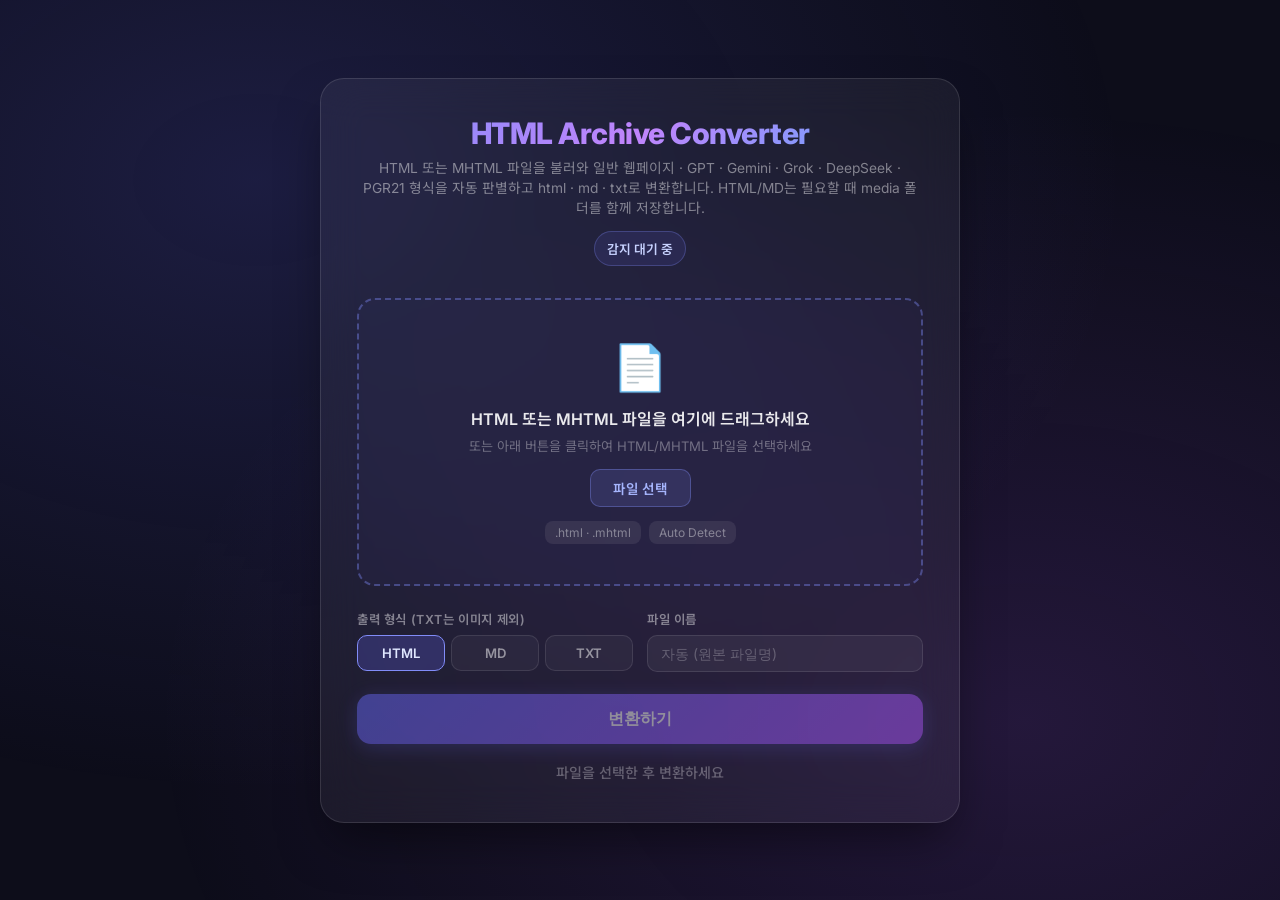
<file: index.html>
<!DOCTYPE html>
<html lang="ko">
<head>
<meta charset="UTF-8">
<meta name="viewport" content="width=device-width, initial-scale=1.0">
<title>HTML Archive Converter</title>
<link href="https://fonts.googleapis.com/css2?family=Inter:wght@400;500;600;700;800&family=Noto+Sans+KR:wght@400;700&display=swap" rel="stylesheet">
<link rel="stylesheet" href="./mhtml-converter.css">
</head>
<body>

<div class="card">
  <div class="logo">
    <h1>HTML Archive Converter</h1>
    <p>HTML 또는 MHTML 파일을 불러와 일반 웹페이지 · GPT · Gemini · Grok · DeepSeek · PGR21 형식을 자동 판별하고 html · md · txt로 변환합니다. HTML/MD는 필요할 때 media 폴더를 함께 저장합니다.</p>
    <div class="platform-pill" id="platform-pill">감지 대기 중</div>
  </div>

  <div class="dropzone" id="dropzone">
    <span class="dropzone-icon">📄</span>
    <h3 id="drop-title">HTML 또는 MHTML 파일을 여기에 드래그하세요</h3>
    <p id="drop-sub">또는 아래 버튼을 클릭하여 HTML/MHTML 파일을 선택하세요</p>
    <div class="choose-btn" id="choose-btn">파일 선택</div>
    <div class="file-chips">
      <span class="chip">.html · .mhtml</span>
      <span class="chip">Auto Detect</span>
    </div>
  </div>
  <input type="file" id="fileInput" accept=".html,.htm,.mhtml,.mht,text/html,message/rfc822,multipart/related">

  <div class="options">
    <div>
      <div class="option-label">출력 형식 (TXT는 이미지 제외)</div>
      <div class="format-group">
        <div class="fmt-btn active" data-fmt="html">HTML</div>
        <div class="fmt-btn" data-fmt="md">MD</div>
        <div class="fmt-btn" data-fmt="txt">TXT</div>
      </div>
    </div>
    <div>
      <div class="option-label">파일 이름</div>
      <input type="text" id="filename-input" class="filename-input" placeholder="자동 (원본 파일명)">
    </div>
  </div>

  <button class="convert-btn" id="convert-btn" disabled>변환하기</button>
  <div class="status idle" id="status">파일을 선택한 후 변환하세요</div>
  <a class="download-btn" id="download-btn">⬇ 파일 다운로드</a>
</div>

<script src="./mhtml-converter.js"></script>
</body>
</html>
</file>
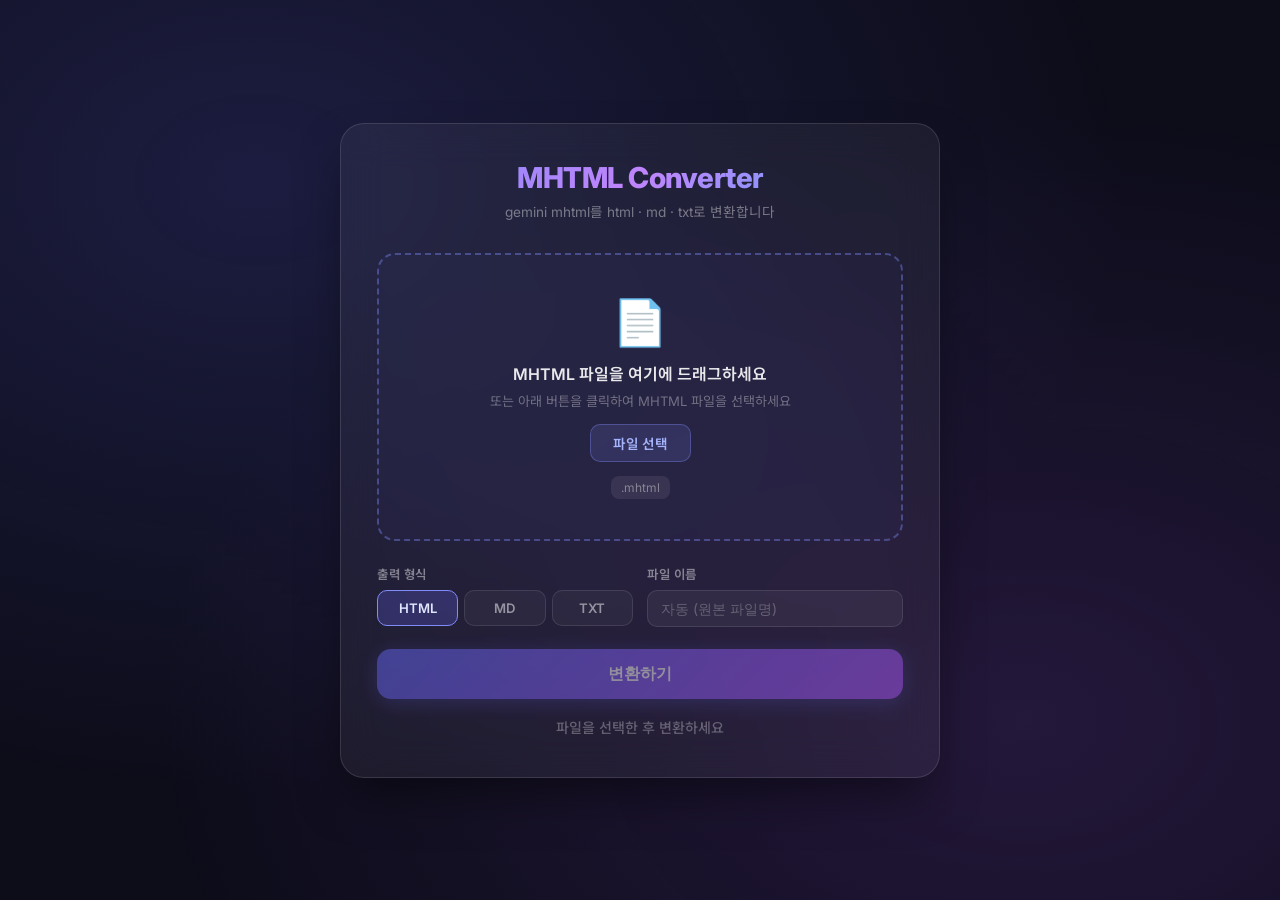
<file: gemini-converter.html>
<!DOCTYPE html>
<html lang="ko">
<head>
<meta charset="UTF-8">
<meta name="viewport" content="width=device-width, initial-scale=1.0">
<title>Gemini MHTML Converter</title>
<link href="https://fonts.googleapis.com/css2?family=Inter:wght@400;500;600;700;800&family=Noto+Sans+KR:wght@400;700&display=swap" rel="stylesheet">
<style>
* { box-sizing: border-box; margin: 0; padding: 0; }

body {
  font-family: 'Inter', 'Noto Sans KR', sans-serif;
  background: #0d0d1a;
  min-height: 100vh;
  display: flex;
  flex-direction: column;
  align-items: center;
  justify-content: center;
  padding: 30px 20px;
  overflow-x: hidden;
}

/* Animated background */
body::before {
  content: '';
  position: fixed; inset: 0;
  background: radial-gradient(ellipse at 20% 20%, rgba(99,102,241,0.18) 0%, transparent 60%),
              radial-gradient(ellipse at 80% 80%, rgba(168,85,247,0.15) 0%, transparent 60%);
  pointer-events: none;
}

.card {
  width: 100%;
  max-width: 600px;
  background: rgba(255,255,255,0.05);
  border: 1px solid rgba(255,255,255,0.12);
  border-radius: 24px;
  padding: 36px;
  backdrop-filter: blur(20px);
  box-shadow: 0 25px 50px -12px rgba(0,0,0,0.5);
}

.logo {
  text-align: center;
  margin-bottom: 32px;
}
.logo h1 {
  font-size: 1.8rem;
  font-weight: 800;
  background: linear-gradient(135deg, #818cf8, #c084fc 50%, #60a5fa);
  -webkit-background-clip: text;
  background-clip: text;
  -webkit-text-fill-color: transparent;
  letter-spacing: -0.5px;
}
.logo p {
  margin-top: 6px;
  color: rgba(255,255,255,0.4);
  font-size: 0.85rem;
}

/* Drop zone */
.dropzone {
  border: 2px dashed rgba(129,140,248,0.4);
  border-radius: 18px;
  padding: 40px 20px;
  text-align: center;
  cursor: pointer;
  transition: all 0.25s ease;
  background: rgba(99,102,241,0.03);
  position: relative;
}
.dropzone:hover, .dropzone.hovering {
  border-color: #818cf8;
  background: rgba(99,102,241,0.08);
}
.dropzone-icon {
  font-size: 2.8rem;
  margin-bottom: 12px;
  display: block;
}
.dropzone h3 { color: rgba(255,255,255,0.9); font-size: 1rem; font-weight: 600; }
.dropzone p { color: rgba(255,255,255,0.35); font-size: 0.82rem; margin-top: 6px; }
.dropzone .choose-btn {
  margin-top: 14px;
  display: inline-block;
  padding: 8px 22px;
  background: rgba(129,140,248,0.15);
  border: 1px solid rgba(129,140,248,0.35);
  border-radius: 10px;
  color: #a5b4fc;
  font-size: 0.85rem;
  font-weight: 600;
  cursor: pointer;
  transition: all 0.2s;
}
.dropzone .choose-btn:hover { background: rgba(129,140,248,0.28); }
.file-chips {
  display: flex; gap: 8px; flex-wrap: wrap; justify-content: center; margin-top: 14px;
}
.chip {
  background: rgba(255,255,255,0.08);
  border-radius: 8px;
  padding: 4px 10px;
  font-size: 0.75rem;
  color: rgba(255,255,255,0.4);
}

/* Options grid */
.options {
  margin-top: 24px;
  display: grid;
  grid-template-columns: 1fr 1fr;
  gap: 14px;
}

.option-label {
  font-size: 0.78rem;
  font-weight: 600;
  color: rgba(255,255,255,0.45);
  text-transform: uppercase;
  letter-spacing: 0.6px;
  margin-bottom: 7px;
}

.format-group {
  display: flex;
  gap: 6px;
}
.fmt-btn {
  flex: 1;
  padding: 9px 6px;
  border-radius: 10px;
  border: 1px solid rgba(255,255,255,0.1);
  background: rgba(255,255,255,0.04);
  color: rgba(255,255,255,0.5);
  font-family: 'Inter', monospace;
  font-size: 0.82rem;
  font-weight: 600;
  cursor: pointer;
  transition: all 0.18s;
  text-align: center;
}
.fmt-btn:hover { border-color: rgba(129,140,248,0.5); color: #a5b4fc; }
.fmt-btn.active {
  background: rgba(99,102,241,0.25);
  border-color: #818cf8;
  color: #e0e7ff;
}

.filename-input {
  width: 100%;
  padding: 9px 13px;
  border-radius: 10px;
  border: 1px solid rgba(255,255,255,0.1);
  background: rgba(255,255,255,0.05);
  color: #e0e7ff;
  font-size: 0.88rem;
  font-family: 'Inter', sans-serif;
  transition: border-color 0.2s;
  outline: none;
}
.filename-input:focus { border-color: rgba(129,140,248,0.6); }
.filename-input::placeholder { color: rgba(255,255,255,0.25); }

/* Convert button */
.convert-btn {
  margin-top: 22px;
  width: 100%;
  padding: 14px;
  border-radius: 14px;
  border: none;
  background: linear-gradient(135deg, #6366f1, #a855f7);
  color: white;
  font-size: 1rem;
  font-weight: 700;
  font-family: 'Inter', sans-serif;
  cursor: pointer;
  transition: all 0.22s;
  box-shadow: 0 4px 20px rgba(99,102,241,0.4);
  letter-spacing: 0.2px;
}
.convert-btn:hover { transform: translateY(-1px); box-shadow: 0 8px 30px rgba(99,102,241,0.5); }
.convert-btn:active { transform: translateY(0); }
.convert-btn:disabled { opacity: 0.5; cursor: not-allowed; transform: none; }

/* Status */
.status {
  margin-top: 18px;
  min-height: 24px;
  text-align: center;
  font-size: 0.88rem;
  font-weight: 500;
}
.status.idle { color: rgba(255,255,255,0.3); }
.status.working { color: #a5b4fc; }
.status.done { color: #86efac; }
.status.error { color: #fca5a5; }

/* Download btn */
.download-btn {
  margin-top: 14px;
  width: 100%;
  padding: 12px;
  border-radius: 12px;
  border: 1px solid rgba(134,239,172,0.35);
  background: rgba(134,239,172,0.08);
  color: #86efac;
  font-size: 0.92rem;
  font-weight: 700;
  cursor: pointer;
  text-decoration: none;
  display: none;
  text-align: center;
  transition: all 0.2s;
  font-family: 'Inter', sans-serif;
}
.download-btn:hover { background: rgba(134,239,172,0.15); transform: translateY(-1px); }

input[type=file] { display: none; }
</style>
</head>
<body>

<div class="card">
  <div class="logo">
    <h1>MHTML Converter</h1>
    <p>gemini mhtml를 html · md · txt로 변환합니다</p>
  </div>

  <div class="dropzone" id="dropzone">
    <span class="dropzone-icon">📄</span>
    <h3 id="drop-title">MHTML 파일을 여기에 드래그하세요</h3>
    <p id="drop-sub">또는 아래 버튼을 클릭하여 MHTML 파일을 선택하세요</p>
    <div class="choose-btn" id="choose-btn">파일 선택</div>
    <div class="file-chips">
      <span class="chip">.mhtml</span>
    </div>
  </div>
  <input type="file" id="fileInput" accept=".mhtml">

  <div class="options">
    <div>
      <div class="option-label">출력 형식</div>
      <div class="format-group">
        <div class="fmt-btn active" data-fmt="html">HTML</div>
        <div class="fmt-btn" data-fmt="md">MD</div>
        <div class="fmt-btn" data-fmt="txt">TXT</div>
      </div>
    </div>
    <div>
      <div class="option-label">파일 이름</div>
      <input type="text" id="filename-input" class="filename-input" placeholder="자동 (원본 파일명)">
    </div>
  </div>

  <button class="convert-btn" id="convert-btn" disabled>변환하기</button>
  <div class="status idle" id="status">파일을 선택한 후 변환하세요</div>
  <a class="download-btn" id="download-btn">⬇ 파일 다운로드</a>
</div>

<script>
const dropzone   = document.getElementById('dropzone');
const fileInput  = document.getElementById('fileInput');
const chooseBtn  = document.getElementById('choose-btn');
const convertBtn = document.getElementById('convert-btn');
const statusEl   = document.getElementById('status');
const dlBtn      = document.getElementById('download-btn');
const fnInput    = document.getElementById('filename-input');
const fmtBtns    = document.querySelectorAll('.fmt-btn');

let selectedFile = null;
let selectedFmt  = 'html';
let pendingBlob = null;
let pendingFilename = '';
let pendingMime = 'text/plain';
let pendingObjectUrl = null;

// --- Format selection ---
fmtBtns.forEach(btn => {
  btn.onclick = () => {
    fmtBtns.forEach(b => b.classList.remove('active'));
    btn.classList.add('active');
    selectedFmt = btn.dataset.fmt;
    dlBtn.style.display = 'none';
  };
});

// --- File selection ---
dropzone.ondragover = e => { e.preventDefault(); dropzone.classList.add('hovering'); };
dropzone.ondragleave = () => dropzone.classList.remove('hovering');
dropzone.ondrop = e => {
  e.preventDefault(); dropzone.classList.remove('hovering');
  if (e.dataTransfer.files.length) setFile(e.dataTransfer.files[0]);
};
dropzone.onclick = e => { if (!e.target.closest('#choose-btn')) return; fileInput.click(); };
chooseBtn.onclick = e => { e.stopPropagation(); fileInput.click(); };
fileInput.onchange = e => { if (e.target.files.length) setFile(e.target.files[0]); };

function setFile(f) {
  selectedFile = f;
  const base = f.name.replace(/\.[^.]+$/, '');
  document.getElementById('drop-title').textContent = '📎 ' + f.name;
  document.getElementById('drop-sub').textContent   = (f.size / 1024).toFixed(1) + ' KB';
  if (!fnInput.value) fnInput.placeholder = base;
  convertBtn.disabled = false;
  dlBtn.style.display = 'none';
  setStatus('idle', '변환 버튼을 누르세요');
}

function setStatus(type, msg) {
  statusEl.className = 'status ' + type;
  statusEl.textContent = msg;
}

dlBtn.onclick = async e => {
  if (!pendingBlob) return;
  e.preventDefault();

  if (typeof window.showSaveFilePicker === 'function') {
    try {
      const handle = await window.showSaveFilePicker({
        suggestedName: pendingFilename,
        types: [{
          description: pendingMime === 'text/html' ? 'HTML file' : 'Text file',
          accept: { [pendingMime]: ['.' + pendingFilename.split('.').pop()] }
        }]
      });
      const writable = await handle.createWritable();
      await writable.write(pendingBlob);
      await writable.close();
      setStatus('done', `저장 완료: ${pendingFilename}`);
      return;
    } catch (err) {
      if (err.name !== 'AbortError') {
        console.error(err);
        setStatus('error', '저장 실패: ' + err.message);
      }
      return;
    }
  }

  if (pendingObjectUrl) URL.revokeObjectURL(pendingObjectUrl);
  pendingObjectUrl = URL.createObjectURL(pendingBlob);
  const tempLink = document.createElement('a');
  tempLink.href = pendingObjectUrl;
  tempLink.download = pendingFilename;
  tempLink.click();
};

// --- Convert ---
convertBtn.onclick = async () => {
  if (!selectedFile) return;
  convertBtn.disabled = true;
  dlBtn.style.display = 'none';
  setStatus('working', '변환 중...');

  try {
    const buffer = await selectedFile.arrayBuffer();
    const raw    = new Uint8Array(buffer);
    const text   = new TextDecoder('utf-8', { fatal: false }).decode(raw);

    const htmlContent = extractHtmlFromMHTML(text);
    const doc = new DOMParser().parseFromString(htmlContent, 'text/html');

    const title   = cleanTitle(doc.title || selectedFile.name.replace('.mhtml',''));
    const turns   = extractGemini(doc);
    if (!turns.length) throw new Error('Gemini 메시지를 찾지 못했습니다.');

    const ext      = selectedFmt;
    const basename = fnInput.value.trim() || selectedFile.name.replace(/\.[^.]+$/, '');
    const filename = basename + '.' + ext;

    let result;
    if (ext === 'html')      result = buildHtml(title, turns);
    else if (ext === 'md')   result = buildMarkdown(title, turns);
    else                     result = buildTxt(turns);

    const mimeType = ext === 'html' ? 'text/html' : ext === 'md' ? 'text/markdown' : 'text/plain';
    pendingBlob = new Blob([result], { type: mimeType });
    pendingFilename = filename;
    pendingMime = pendingBlob.type || 'text/plain';
    dlBtn.removeAttribute('href');
    dlBtn.removeAttribute('download');
    dlBtn.textContent = '⬇ ' + filename + ' 저장';
    dlBtn.style.display = 'block';
    setStatus('done', '변환 완료! 다운로드 버튼을 눌러 저장 위치를 선택하세요. (' + turns.length + ' turns)');
  } catch (e) {
    setStatus('error', '오류: ' + e.message);
    console.error(e);
  }
  convertBtn.disabled = false;
};

// ──────────────────────────────────────────
// MHTML PARSING
// ──────────────────────────────────────────
function extractHtmlFromMHTML(text) {
  const m = text.match(/boundary="?([^";\s\r\n]+)"?/);
  if (!m) throw new Error("MHTML boundary를 찾을 수 없습니다.");
  const boundary = m[1];
  const parts = text.split('--' + boundary);
  let candidates = [];

  for (const part of parts) {
    if (!part.includes('Content-Type: text/html')) continue;
    const hEnd = part.indexOf('\r\n\r\n');
    if (hEnd === -1) continue;
    let body = part.substring(hEnd + 4);
    if (part.toLowerCase().includes('quoted-printable')) {
      body = decodeQP(body);
    }
    candidates.push(body);
  }
  if (!candidates.length) throw new Error("HTML 본문을 찾을 수 없습니다.");
  return candidates.sort((a,b) => b.length - a.length)[0];
}

function decodeQP(str) {
  // QP → bytes, then UTF-8 decode
  const cleaned = str.replace(/=\r?\n/g, '');
  const bytes = [];
  let i = 0;
  while (i < cleaned.length) {
    if (cleaned[i] === '=' && i + 2 < cleaned.length) {
      const hex = cleaned.slice(i+1, i+3);
      if (/^[0-9A-Fa-f]{2}$/.test(hex)) { bytes.push(parseInt(hex, 16)); i += 3; continue; }
    }
    bytes.push(cleaned.charCodeAt(i));
    i++;
  }
  return new TextDecoder('utf-8', { fatal: false }).decode(new Uint8Array(bytes));
}

// ──────────────────────────────────────────
// GEMINI EXTRACTION
// ──────────────────────────────────────────
const NOISE = new Set(['script','style','button','svg','form','audio','img',
  'annotation','math','semantics','mrow','mn','mi','mo','mtext','mspace',
  'mtable','mtr','mtd','msub','msqrt','munder','mover','msup','moverunder',
  'mpadded','mphantom','merror','canvas','textarea','sources-list',
  'message-actions','thumb-up-button','thumb-down-button','copy-button',
  'regenerate-button','response-footer','response-container-footer',
  'sensitive-memories-banner','freemium-rag-disclaimer',
  'freemium-file-upload-near-quota-disclaimer',
  'freemium-file-upload-quota-exceeded-disclaimer']);

function extractGemini(doc) {
  const msgs = Array.from(doc.querySelectorAll('user-query, message-content'));
  const turns = [];
  const seen = new Set();

  msgs.forEach(msg => {
    const role = msg.tagName.toLowerCase() === 'user-query' ? 'user' : 'model';
    let html = '';

    if (role === 'user') {
      const userNode = msg.querySelector('.query-text, .query-content, #user-query-content-0, [id^="user-query-content-"]') || msg;
      html = textToHtml(userNode.textContent || '');
    } else {
      const modelNode = msg.querySelector('.markdown, .model-response-text, .response-content, .message-content') || msg;
      const clone = modelNode.cloneNode(true);
      sanitizeGeminiNode(clone);
      const mathSeen = new Set();
      html = childrenToHtml(clone, mathSeen);
      html = postProcess(html);
    }

    const plain = html.replace(/<[^>]+>/g, ' ').replace(/\s+/g, ' ').trim();
    if (plain && !seen.has(plain)) {
      seen.add(plain);
      turns.push({ role, html, plain });
    }
  });

  return turns;
}

function sanitizeGeminiNode(root) {
  root.querySelectorAll('button, svg, style, script, form, audio, img, video, canvas, textarea, sources-list, message-actions').forEach(el => el.remove());
  root.querySelectorAll('.katex-html, .sr-only, .response-footer, .response-container-footer, .mat-mdc-tooltip-trigger').forEach(el => el.remove());

  root.querySelectorAll('[data-math]').forEach(el => {
    if (el.closest('[data-math]') !== el) return;
    const formula = (el.getAttribute('data-math') || '').trim();
    if (!formula) return;
    const isDisplay = el.classList.contains('math-display') || /\\begin|\\\\\[|^\s*\\displaystyle/.test(formula);
    const replacement = document.createElement(isDisplay ? 'div' : 'span');
    if (isDisplay) replacement.className = 'math-block';
    replacement.innerHTML = isDisplay ? `$$ ${escHtml(formula)} $$` : ` \\(${escHtml(formula)}\\) `;
    el.replaceWith(replacement);
  });

  root.querySelectorAll('.query-text').forEach(el => {
    el.innerHTML = escHtml(el.textContent || '');
  });
}

function textToHtml(text) {
  return text.trim()
    .split(/\n{2,}/)
    .map(block => `<p>${escHtml(block).replace(/\n/g, '<br>')}</p>`)
    .join('\n');
}

function nodeToHtml(node, mathSeen) {
  if (node.nodeType === 3) return node.textContent;
  if (node.nodeType !== 1) return "";
  const tag     = node.tagName.toLowerCase();
  if (NOISE.has(tag)) return "";
  const classes = node.classList;
  const style   = node.getAttribute('style') || "";

  if (node.hasAttribute && node.hasAttribute('data-math')) {
    const formula = (node.getAttribute('data-math') || '').trim();
    const norm = formula.replace(/\s+/g,'');
    if (!formula || mathSeen.has(norm)) return "";
    mathSeen.add(norm);
    return node.classList.contains('math-display')
      ? `<div class="math-block">$$ ${formula} $$</div>`
      : ` \\(${formula}\\) `;
  }

  if (classes.contains('katex-mathml')) {
    const ann = node.querySelector('annotation');
    if (!ann) return "";
    const formula = ann.textContent.trim();
    const norm = formula.replace(/\s+/g,'');
    if (mathSeen.has(norm)) return "";
    mathSeen.add(norm);
    let p = node.parentNode;
    while (p) { if (p.classList && p.classList.contains('katex-display')) { return `<div class="math-block">$$ ${formula} $$</div>`; } p = p.parentNode; }
    return ` \\(${formula}\\) `;
  }
  if (classes.contains('katex-html')) return "";
  if (classes.contains('katex') || classes.contains('katex-display')) return childrenToHtml(node, mathSeen);

  if (classes.contains('raw_katex')) {
    const formula = node.textContent.trim();
    const norm = formula.replace(/\s+/g,'');
    if (mathSeen.has(norm)) return "";
    mathSeen.add(norm);
    return formula.length > 50 || formula.includes('\\begin')
      ? `<div class="math-block">$$ ${formula} $$</div>`
      : ` \\(${formula}\\) `;
  }

  if (/margin-top:\s*1\.5em/.test(style) || ['h1','h2','h3','h4'].includes(tag)) {
    const inner = childrenToHtml(node, mathSeen).trim();
    return inner ? `<h3>${inner}</h3>\n` : "";
  }
  if (tag === 'strong' || tag === 'b') {
    const inner = childrenToHtml(node, mathSeen).trim();
    return inner ? `<b>${inner}</b>` : "";
  }
  if (tag === 'em' || tag === 'i') {
    const inner = childrenToHtml(node, mathSeen).trim();
    return inner ? `<i>${inner}</i>` : "";
  }
  if (tag === 'br') return "<br>\n";
  if (tag === 'hr') return "\n<hr>\n";
  if (['ul','ol','pre','table','tr','thead','tbody','blockquote'].includes(tag))
    return `<${tag}>${childrenToHtml(node, mathSeen)}</${tag}>\n`;
  if (tag === 'li')
    return `<li>${childrenToHtml(node, mathSeen).trim()}</li>\n`;
  if (['th','td'].includes(tag))
    return `<${tag}>${childrenToHtml(node, mathSeen).trim()}</${tag}>`;
  if (tag === 'p') {
    const inner = childrenToHtml(node, mathSeen).trim();
    return inner ? `<p>${inner}</p>\n` : "";
  }
  if (tag === 'div') {
    const inner = childrenToHtml(node, mathSeen).trim();
    if (!inner) return "";
    if (node.querySelector('p, ul, ol, pre, table, blockquote, h1, h2, h3, h4')) return inner + '\n';
    return `<p>${inner}</p>\n`;
  }
  if (tag === 'span') return childrenToHtml(node, mathSeen);
  if (tag === 'a') return `<a href="${escAttr(node.getAttribute('href')||'#')}" target="_blank">${childrenToHtml(node, mathSeen)}</a>`;
  if (tag === 'code') {
    const txt = node.textContent.trim();
    if (txt.startsWith('\\') || (txt.includes('{') && txt.includes('\\'))) return "";
    return node.parentElement && node.parentElement.tagName && node.parentElement.tagName.toLowerCase() === 'pre'
      ? escHtml(node.textContent)
      : `<code>${escHtml(node.textContent)}</code>`;
  }
  return childrenToHtml(node, mathSeen);
}
function childrenToHtml(node, mathSeen) {
  return Array.from(node.childNodes).map(c => nodeToHtml(c, mathSeen)).join('');
}

function postProcess(html) {
  // ── Step 1: Stash all math regions so nothing touches them ───────────────
  const store = [];
  
  // Helper: find matching \) for inline math, correctly handles \right) etc.
  // A real closing \) has \  followed immediately by ), not a letter/macro.
  function stashInline(s) {
    let out = '';
    let i = 0;
    while (i < s.length) {
      if (s[i] === '\\' && s[i+1] === '(') {
        let j = i + 2;
        let found = false;
        while (j < s.length - 1) {
          if (s[j] === '\\' && s[j+1] === ')') {
            // Make sure it's \) and not \macroname)
            // s[j] = '\', s[j+1] = ')' → this IS the closing delimiter
            const formula = s.slice(i, j + 2); // includes \( and \)
            store.push(formula);
            out += `@@M${store.length-1}@@`;
            i = j + 2;
            found = true;
            break;
          }
          j++;
        }
        if (!found) { out += s[i++]; }
      } else {
        out += s[i++];
      }
    }
    return out;
  }

  // Stash display math blocks first (they may contain $$...$$)
  html = html.replace(/<div class="math-block">[\s\S]*?<\/div>/g, m => { store.push(m); return `@@M${store.length-1}@@`; });
  // Stash $$ display
  html = html.replace(/\$\$[\s\S]*?\$\$/g, m => { store.push(m); return `@@M${store.length-1}@@`; });
  // Stash inline \( ... \)  using smart scanner
  html = stashInline(html);

  // ── Step 2: Safe markdown cleanup ────────────────────────────────────────
  html = html.replace(/\*\*([\s\S]*?)\*\*/g, '<b>$1</b>');

  // ── Step 3: Restore math ──────────────────────────────────────────────────
  for (let i = store.length - 1; i >= 0; i--)
    html = html.replaceAll(`@@M${i}@@`, store[i]);

  // ── Step 4: Spacing/cleanup ───────────────────────────────────────────────
  html = html.replace(/<h3>\s*<\/h3>/g, '')
             .replace(/<p>\s*<\/p>/g, '')
             .replace(/(:)([\uAC00-\uD7A3A-Za-z(\\])/g, '$1<br>$2')
             .replace(/([^\n])<h3>/g, '$1\n<h3>')
             .replace(/([^\n])<div class="math-block">/g, '$1\n<div class="math-block">')
             .replace(/<\/div>\s*([^\n<\s])/g, '</div>\n$1');
  return html.trim();
}

function cleanTitle(t) {
  return t
    .replace(/\(\d+\)\s?/g, '')
    .replace(/ \/ X$/,'')
    .replace(/ - (Claude|ChatGPT|Gemini)$/,'')
    .replace(/^ChatGPT\s*[-:]\s*/, '')
    .replace(/^Gemini\s*[-:]\s*/, '')
    .trim();
}

// ──────────────────────────────────────────
// OUTPUT BUILDERS
// ──────────────────────────────────────────
function buildHtml(title, turns) {
  const style = `
* { box-sizing:border-box; margin:0; padding:0; }
body { font-family:-apple-system,BlinkMacSystemFont,"Noto Sans KR","Segoe UI",sans-serif; background:#f0f2f5; color:#111; padding:30px 16px; line-height:1.8; font-size:15.5px; }
.container { max-width:840px; margin:0 auto; }
.turn { display:flex; gap:14px; margin-bottom:30px; }
.user { flex-direction:row-reverse; }
.avatar { width:40px; height:40px; border-radius:50%; display:flex; align-items:center; justify-content:center; font-weight:800; font-size:13px; flex-shrink:0; color:#fff; box-shadow:0 2px 8px rgba(0,0,0,.2); }
.model .avatar { background:#111; }
.user .avatar { background:#0ea5e9; }
.bubble { max-width:80%; padding:18px 22px; border-radius:18px; box-shadow:0 2px 14px rgba(0,0,0,.07); overflow-wrap:break-word; word-break:break-word; }
.model .bubble { background:#fff; border-bottom-left-radius:4px; border:1px solid #e0e0e0; }
.user .bubble { background:#dbeafe; border-bottom-right-radius:4px; border:1px solid #bfdbfe; color:#1e3a5f; }
.bubble p { margin:0 0 12px; }
.bubble p:last-child { margin-bottom:0; }
.bubble b { font-weight:700; color:#000; }
.bubble h3 { font-size:1.05em; font-weight:700; color:#111; margin:20px 0 8px; border-left:3px solid #6366f1; padding-left:10px; }
.bubble ul,.bubble ol { margin:8px 0 8px 24px; }
.bubble li { margin-bottom:6px; }
.bubble table { width:100%; border-collapse:separate; border-spacing:0; margin:16px 0; table-layout:auto; }
.bubble th,.bubble td { padding:10px 16px; border-right:1px solid #d9dee7; border-bottom:1px solid #d9dee7; text-align:left; vertical-align:top; line-height:1.7; }
.bubble th { background:#f7f9fc; font-weight:700; white-space:nowrap; }
.bubble td { background:#fff; min-width:96px; }
.bubble tr > *:first-child { border-left:1px solid #d9dee7; }
.bubble tr:first-child > * { border-top:1px solid #d9dee7; }
.bubble pre { background:#1e1e2e; color:#cdd6f4; padding:16px; border-radius:10px; overflow-x:auto; font-family:monospace; font-size:13px; margin:12px 0; }
.bubble code { background:#f0f0f0; padding:2px 5px; border-radius:4px; font-size:13px; }
.math-block { margin:14px auto; padding:10px 16px; background:#fafafa; border:1px solid #e8e8e8; border-radius:8px; overflow-x:auto; text-align:center; }
`;
  const mathjaxConf = `window.MathJax={tex:{inlineMath:[['$','$'],['\\\\(','\\\\)']],displayMath:[['$$','$$']],processEscapes:true},options:{skipHtmlTags:['script','noscript','style','textarea','pre']}};`;
  const rows = turns.map(t => `<div class="turn ${t.role}"><div class="avatar">${t.role==='user'?'U':'AI'}</div><div class="bubble">${t.html}</div></div>`).join('');
  return `<!DOCTYPE html><html lang="ko"><head><meta charset="UTF-8"><title>${escHtml(title)}</title>
<script>${mathjaxConf}<\/script><script src="https://cdn.jsdelivr.net/npm/mathjax@3/es5/tex-chtml.js" defer><\/script>
<style>${style}</style></head><body><div class="container">${rows}</div></body></html>`;
}

function buildMarkdown(title, turns) {
  const lines = [`# ${title}`, ''];
  turns.forEach(t => {
    lines.push(`## ${t.role === 'user' ? '질문' : '답변'}`);
    lines.push('');
    lines.push(htmlToMarkdown(t.html));
    lines.push('');
  });
  return lines.join('\n');
}

function buildTxt(turns) {
  return turns.map(t => `[${t.role === 'user' ? 'User' : 'AI'}]\n${htmlToMarkdown(t.html).replace(/[*#`|]/g, '')}`).join('\n\n');
}

function htmlToMarkdown(html) {
  let md = html;
  // Block Math
  md = md.replace(/<div class="math-block">\$\$([\s\S]*?)\$\$<\/div>/g, (_, formula) => `\n$$${formula}$$\n`);
  md = md.replace(/<h3>(.*?)<\/h3>/g, '### $1\n');
  md = md.replace(/<b>(.*?)<\/b>/g, '**$1**');
  md = md.replace(/<i>(.*?)<\/i>/g, '*$1*');
  md = md.replace(/<br\s*\/?>/g, '\n');
  md = md.replace(/<p>([\s\S]*?)<\/p>/g, '$1\n\n');
  
  // Lists
  md = md.replace(/<ul>([\s\S]*?)<\/ul>/g, '$1\n');
  md = md.replace(/<ol>([\s\S]*?)<\/ol>/g, '$1\n');
  md = md.replace(/<li>(.*?)<\/li>/g, '- $1\n');
  
  // Code
  md = md.replace(/<pre><code>([\s\S]*?)<\/code><\/pre>/g, '```\n$1\n```\n');
  md = md.replace(/<pre>([\s\S]*?)<\/pre>/g, '```\n$1\n```\n');
  md = md.replace(/<code>([\s\S]*?)<\/code>/g, '`$1`');
  
  // Links
  md = md.replace(/<a href="(.*?)".*?>(.*?)<\/a>/g, '[$2]($1)');
  
  // Tables
  md = md.replace(/<table>([\s\S]*?)<\/table>/g, (match, content) => {
    let tMd = '\n';
    let rows = content.match(/<tr.*?>[\s\S]*?<\/tr>/g) || [];
    rows.forEach((row, i) => {
      let cols = row.match(/<t[hd].*?>([\s\S]*?)<\/t[hd]>/g) || [];
      let rowStr = '| ' + cols.map(c => c.replace(/<[^>]+>/g, '').trim()).join(' | ') + ' |';
      tMd += rowStr + '\n';
      // Add separator after first row headers
      if (i === 0) {
        tMd += '|' + cols.map(() => '---').join('|') + '|\n';
      }
    });
    return tMd + '\n';
  });
  
  // Cleanup extra tags and newlines
  return md.replace(/<[^>]+>/g, '')
           .replace(/\n{3,}/g, '\n\n')
           .replace(/&amp;/g, '&')
           .replace(/&lt;/g, '<')
           .replace(/&gt;/g, '>')
           .trim();
}

function escHtml(s) { return s.replace(/&/g,'&amp;').replace(/</g,'&lt;').replace(/>/g,'&gt;'); }
function escAttr(s) { return escHtml(s).replace(/"/g, '&quot;'); }
</script>
</body>
</html>
</file>
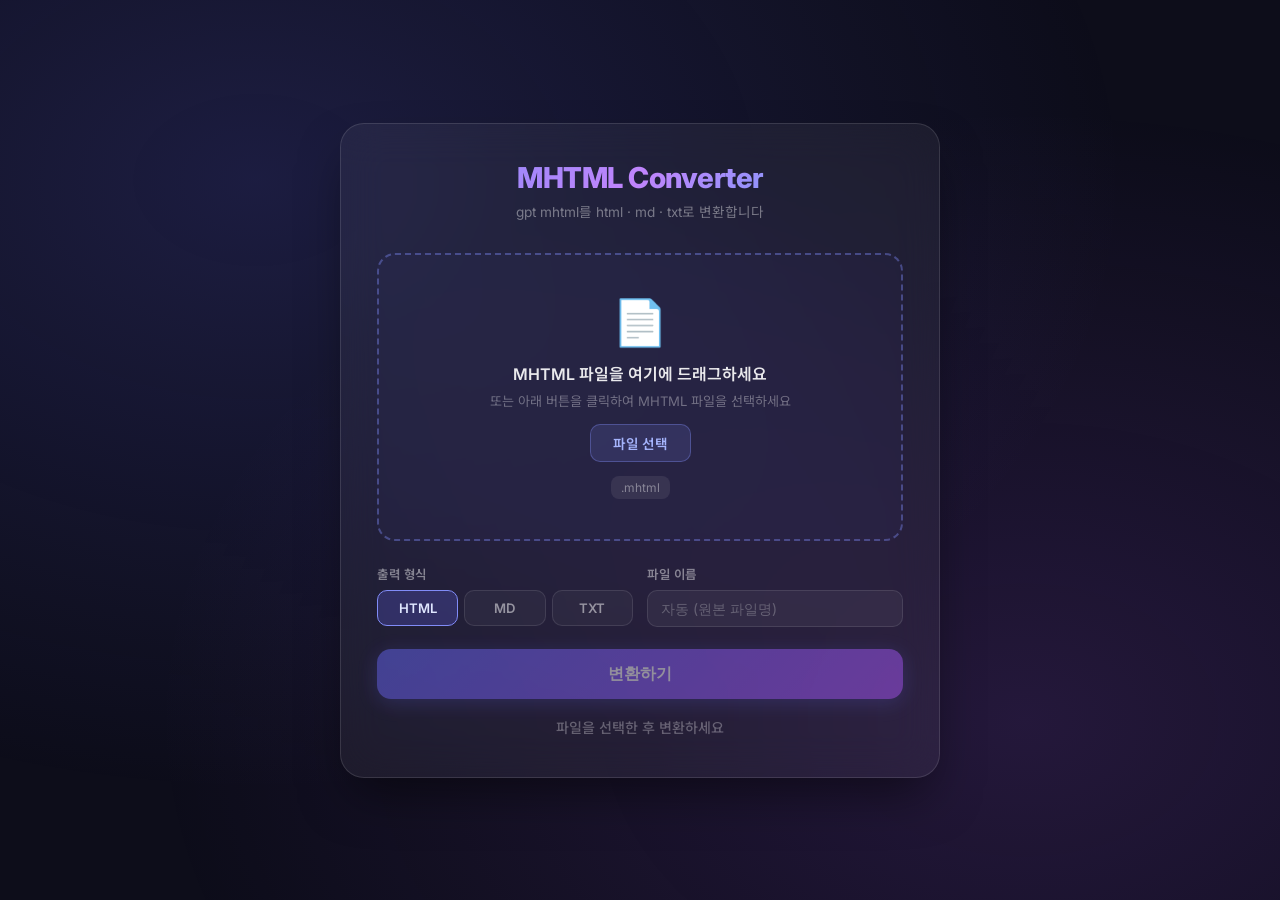
<file: gpt-converter.html>
<!DOCTYPE html>
<html lang="ko">
<head>
<meta charset="UTF-8">
<meta name="viewport" content="width=device-width, initial-scale=1.0">
<title>MHTML Converter</title>
<link href="https://fonts.googleapis.com/css2?family=Inter:wght@400;500;600;700;800&family=Noto+Sans+KR:wght@400;700&display=swap" rel="stylesheet">
<style>
* { box-sizing: border-box; margin: 0; padding: 0; }

body {
  font-family: 'Inter', 'Noto Sans KR', sans-serif;
  background: #0d0d1a;
  min-height: 100vh;
  display: flex;
  flex-direction: column;
  align-items: center;
  justify-content: center;
  padding: 30px 20px;
  overflow-x: hidden;
}

/* Animated background */
body::before {
  content: '';
  position: fixed; inset: 0;
  background: radial-gradient(ellipse at 20% 20%, rgba(99,102,241,0.18) 0%, transparent 60%),
              radial-gradient(ellipse at 80% 80%, rgba(168,85,247,0.15) 0%, transparent 60%);
  pointer-events: none;
}

.card {
  width: 100%;
  max-width: 600px;
  background: rgba(255,255,255,0.05);
  border: 1px solid rgba(255,255,255,0.12);
  border-radius: 24px;
  padding: 36px;
  backdrop-filter: blur(20px);
  box-shadow: 0 25px 50px -12px rgba(0,0,0,0.5);
}

.logo {
  text-align: center;
  margin-bottom: 32px;
}
.logo h1 {
  font-size: 1.8rem;
  font-weight: 800;
  background: linear-gradient(135deg, #818cf8, #c084fc 50%, #60a5fa);
  -webkit-background-clip: text;
  background-clip: text;
  -webkit-text-fill-color: transparent;
  letter-spacing: -0.5px;
}
.logo p {
  margin-top: 6px;
  color: rgba(255,255,255,0.4);
  font-size: 0.85rem;
}

/* Drop zone */
.dropzone {
  border: 2px dashed rgba(129,140,248,0.4);
  border-radius: 18px;
  padding: 40px 20px;
  text-align: center;
  cursor: pointer;
  transition: all 0.25s ease;
  background: rgba(99,102,241,0.03);
  position: relative;
}
.dropzone:hover, .dropzone.hovering {
  border-color: #818cf8;
  background: rgba(99,102,241,0.08);
}
.dropzone-icon {
  font-size: 2.8rem;
  margin-bottom: 12px;
  display: block;
}
.dropzone h3 { color: rgba(255,255,255,0.9); font-size: 1rem; font-weight: 600; }
.dropzone p { color: rgba(255,255,255,0.35); font-size: 0.82rem; margin-top: 6px; }
.dropzone .choose-btn {
  margin-top: 14px;
  display: inline-block;
  padding: 8px 22px;
  background: rgba(129,140,248,0.15);
  border: 1px solid rgba(129,140,248,0.35);
  border-radius: 10px;
  color: #a5b4fc;
  font-size: 0.85rem;
  font-weight: 600;
  cursor: pointer;
  transition: all 0.2s;
}
.dropzone .choose-btn:hover { background: rgba(129,140,248,0.28); }
.file-chips {
  display: flex; gap: 8px; flex-wrap: wrap; justify-content: center; margin-top: 14px;
}
.chip {
  background: rgba(255,255,255,0.08);
  border-radius: 8px;
  padding: 4px 10px;
  font-size: 0.75rem;
  color: rgba(255,255,255,0.4);
}

/* Options grid */
.options {
  margin-top: 24px;
  display: grid;
  grid-template-columns: 1fr 1fr;
  gap: 14px;
}

.option-label {
  font-size: 0.78rem;
  font-weight: 600;
  color: rgba(255,255,255,0.45);
  text-transform: uppercase;
  letter-spacing: 0.6px;
  margin-bottom: 7px;
}

.format-group {
  display: flex;
  gap: 6px;
}
.fmt-btn {
  flex: 1;
  padding: 9px 6px;
  border-radius: 10px;
  border: 1px solid rgba(255,255,255,0.1);
  background: rgba(255,255,255,0.04);
  color: rgba(255,255,255,0.5);
  font-family: 'Inter', monospace;
  font-size: 0.82rem;
  font-weight: 600;
  cursor: pointer;
  transition: all 0.18s;
  text-align: center;
}
.fmt-btn:hover { border-color: rgba(129,140,248,0.5); color: #a5b4fc; }
.fmt-btn.active {
  background: rgba(99,102,241,0.25);
  border-color: #818cf8;
  color: #e0e7ff;
}

.filename-input {
  width: 100%;
  padding: 9px 13px;
  border-radius: 10px;
  border: 1px solid rgba(255,255,255,0.1);
  background: rgba(255,255,255,0.05);
  color: #e0e7ff;
  font-size: 0.88rem;
  font-family: 'Inter', sans-serif;
  transition: border-color 0.2s;
  outline: none;
}
.filename-input:focus { border-color: rgba(129,140,248,0.6); }
.filename-input::placeholder { color: rgba(255,255,255,0.25); }

/* Convert button */
.convert-btn {
  margin-top: 22px;
  width: 100%;
  padding: 14px;
  border-radius: 14px;
  border: none;
  background: linear-gradient(135deg, #6366f1, #a855f7);
  color: white;
  font-size: 1rem;
  font-weight: 700;
  font-family: 'Inter', sans-serif;
  cursor: pointer;
  transition: all 0.22s;
  box-shadow: 0 4px 20px rgba(99,102,241,0.4);
  letter-spacing: 0.2px;
}
.convert-btn:hover { transform: translateY(-1px); box-shadow: 0 8px 30px rgba(99,102,241,0.5); }
.convert-btn:active { transform: translateY(0); }
.convert-btn:disabled { opacity: 0.5; cursor: not-allowed; transform: none; }

/* Status */
.status {
  margin-top: 18px;
  min-height: 24px;
  text-align: center;
  font-size: 0.88rem;
  font-weight: 500;
}
.status.idle { color: rgba(255,255,255,0.3); }
.status.working { color: #a5b4fc; }
.status.done { color: #86efac; }
.status.error { color: #fca5a5; }

/* Download btn */
.download-btn {
  margin-top: 14px;
  width: 100%;
  padding: 12px;
  border-radius: 12px;
  border: 1px solid rgba(134,239,172,0.35);
  background: rgba(134,239,172,0.08);
  color: #86efac;
  font-size: 0.92rem;
  font-weight: 700;
  cursor: pointer;
  text-decoration: none;
  display: none;
  text-align: center;
  transition: all 0.2s;
  font-family: 'Inter', sans-serif;
}
.download-btn:hover { background: rgba(134,239,172,0.15); transform: translateY(-1px); }

input[type=file] { display: none; }
</style>
</head>
<body>

<div class="card">
  <div class="logo">
    <h1>MHTML Converter</h1>
    <p>gpt mhtml를 html · md · txt로 변환합니다</p>
  </div>

  <div class="dropzone" id="dropzone">
    <span class="dropzone-icon">📄</span>
    <h3 id="drop-title">MHTML 파일을 여기에 드래그하세요</h3>
    <p id="drop-sub">또는 아래 버튼을 클릭하여 MHTML 파일을 선택하세요</p>
    <div class="choose-btn" id="choose-btn">파일 선택</div>
    <div class="file-chips">
      <span class="chip">.mhtml</span>
    </div>
  </div>
  <input type="file" id="fileInput" accept=".mhtml">

  <div class="options">
    <div>
      <div class="option-label">출력 형식</div>
      <div class="format-group">
        <div class="fmt-btn active" data-fmt="html">HTML</div>
        <div class="fmt-btn" data-fmt="md">MD</div>
        <div class="fmt-btn" data-fmt="txt">TXT</div>
      </div>
    </div>
    <div>
      <div class="option-label">파일 이름</div>
      <input type="text" id="filename-input" class="filename-input" placeholder="자동 (원본 파일명)">
    </div>
  </div>

  <button class="convert-btn" id="convert-btn" disabled>변환하기</button>
  <div class="status idle" id="status">파일을 선택한 후 변환하세요</div>
  <a class="download-btn" id="download-btn">⬇ 파일 다운로드</a>
</div>

<script>
const dropzone   = document.getElementById('dropzone');
const fileInput  = document.getElementById('fileInput');
const chooseBtn  = document.getElementById('choose-btn');
const convertBtn = document.getElementById('convert-btn');
const statusEl   = document.getElementById('status');
const dlBtn      = document.getElementById('download-btn');
const fnInput    = document.getElementById('filename-input');
const fmtBtns    = document.querySelectorAll('.fmt-btn');

let selectedFile = null;
let selectedFmt  = 'html';
let pendingBlob = null;
let pendingFilename = '';
let pendingMime = 'text/plain';
let pendingObjectUrl = null;

// --- Format selection ---
fmtBtns.forEach(btn => {
  btn.onclick = () => {
    fmtBtns.forEach(b => b.classList.remove('active'));
    btn.classList.add('active');
    selectedFmt = btn.dataset.fmt;
    dlBtn.style.display = 'none';
  };
});

// --- File selection ---
dropzone.ondragover = e => { e.preventDefault(); dropzone.classList.add('hovering'); };
dropzone.ondragleave = () => dropzone.classList.remove('hovering');
dropzone.ondrop = e => {
  e.preventDefault(); dropzone.classList.remove('hovering');
  if (e.dataTransfer.files.length) setFile(e.dataTransfer.files[0]);
};
dropzone.onclick = e => { if (!e.target.closest('#choose-btn')) return; fileInput.click(); };
chooseBtn.onclick = e => { e.stopPropagation(); fileInput.click(); };
fileInput.onchange = e => { if (e.target.files.length) setFile(e.target.files[0]); };

function setFile(f) {
  selectedFile = f;
  const base = f.name.replace(/\.[^.]+$/, '');
  document.getElementById('drop-title').textContent = '📎 ' + f.name;
  document.getElementById('drop-sub').textContent   = (f.size / 1024).toFixed(1) + ' KB';
  if (!fnInput.value) fnInput.placeholder = base;
  convertBtn.disabled = false;
  dlBtn.style.display = 'none';
  setStatus('idle', '변환 버튼을 누르세요');
}

function setStatus(type, msg) {
  statusEl.className = 'status ' + type;
  statusEl.textContent = msg;
}

dlBtn.onclick = async e => {
  if (!pendingBlob) return;
  e.preventDefault();

  if (typeof window.showSaveFilePicker === 'function') {
    try {
      const handle = await window.showSaveFilePicker({
        suggestedName: pendingFilename,
        types: [{
          description: pendingMime === 'text/html' ? 'HTML file' : 'Text file',
          accept: { [pendingMime]: ['.' + pendingFilename.split('.').pop()] }
        }]
      });
      const writable = await handle.createWritable();
      await writable.write(pendingBlob);
      await writable.close();
      setStatus('done', `저장 완료: ${pendingFilename}`);
      return;
    } catch (err) {
      if (err.name !== 'AbortError') {
        console.error(err);
        setStatus('error', '저장 실패: ' + err.message);
      }
      return;
    }
  }

  if (pendingObjectUrl) URL.revokeObjectURL(pendingObjectUrl);
  pendingObjectUrl = URL.createObjectURL(pendingBlob);
  const tempLink = document.createElement('a');
  tempLink.href = pendingObjectUrl;
  tempLink.download = pendingFilename;
  tempLink.click();
};

// --- Convert ---
convertBtn.onclick = async () => {
  if (!selectedFile) return;
  convertBtn.disabled = true;
  dlBtn.style.display = 'none';
  setStatus('working', '변환 중...');

  try {
    const buffer = await selectedFile.arrayBuffer();
    const raw    = new Uint8Array(buffer);
    const text   = new TextDecoder('utf-8', { fatal: false }).decode(raw);

    const htmlContent = extractHtmlFromMHTML(text);
    const doc = new DOMParser().parseFromString(htmlContent, 'text/html');

    const title   = cleanTitle(doc.title || selectedFile.name.replace('.mhtml',''));
    const turns   = extractChatGPT(doc);
    if (!turns.length) throw new Error('ChatGPT 메시지를 찾지 못했습니다.');

    const ext      = selectedFmt;
    const basename = fnInput.value.trim() || selectedFile.name.replace(/\.[^.]+$/, '');
    const filename = basename + '.' + ext;

    let result;
    if (ext === 'html')      result = buildHtml(title, turns);
    else if (ext === 'md')   result = buildMarkdown(title, turns);
    else                     result = buildTxt(turns);

    const mimeType = ext === 'html' ? 'text/html' : ext === 'md' ? 'text/markdown' : 'text/plain';
    pendingBlob = new Blob([result], { type: mimeType });
    pendingFilename = filename;
    pendingMime = pendingBlob.type || 'text/plain';
    dlBtn.removeAttribute('href');
    dlBtn.removeAttribute('download');
    dlBtn.textContent = '⬇ ' + filename + ' 저장';
    dlBtn.style.display = 'block';
    setStatus('done', '변환 완료! 다운로드 버튼을 눌러 저장 위치를 선택하세요. (' + turns.length + ' turns)');
  } catch (e) {
    setStatus('error', '오류: ' + e.message);
    console.error(e);
  }
  convertBtn.disabled = false;
};

// ──────────────────────────────────────────
// MHTML PARSING
// ──────────────────────────────────────────
function extractHtmlFromMHTML(text) {
  const m = text.match(/boundary="?([^";\s\r\n]+)"?/);
  if (!m) throw new Error("MHTML boundary를 찾을 수 없습니다.");
  const boundary = m[1];
  const parts = text.split('--' + boundary);
  let candidates = [];

  for (const part of parts) {
    if (!part.includes('Content-Type: text/html')) continue;
    const hEnd = part.indexOf('\r\n\r\n');
    if (hEnd === -1) continue;
    let body = part.substring(hEnd + 4);
    if (part.toLowerCase().includes('quoted-printable')) {
      body = decodeQP(body);
    }
    candidates.push(body);
  }
  if (!candidates.length) throw new Error("HTML 본문을 찾을 수 없습니다.");
  return candidates.sort((a,b) => b.length - a.length)[0];
}

function decodeQP(str) {
  // QP → bytes, then UTF-8 decode
  const cleaned = str.replace(/=\r?\n/g, '');
  const bytes = [];
  let i = 0;
  while (i < cleaned.length) {
    if (cleaned[i] === '=' && i + 2 < cleaned.length) {
      const hex = cleaned.slice(i+1, i+3);
      if (/^[0-9A-Fa-f]{2}$/.test(hex)) { bytes.push(parseInt(hex, 16)); i += 3; continue; }
    }
    bytes.push(cleaned.charCodeAt(i));
    i++;
  }
  return new TextDecoder('utf-8', { fatal: false }).decode(new Uint8Array(bytes));
}

// ──────────────────────────────────────────
// CHATGPT EXTRACTION
// ──────────────────────────────────────────
const NOISE = new Set(['script','style','button','svg','form','audio','img',
  'annotation','math','semantics','mrow','mn','mi','mo','mtext','mspace',
  'mtable','mtr','mtd','msub','msqrt','munder','mover','msup','moverunder',
  'mpadded','mphantom','merror','canvas','textarea']);

function extractChatGPT(doc) {
  const msgs = Array.from(doc.querySelectorAll('[data-message-author-role]'));
  const turns = [];
  const seen = new Set();

  msgs.forEach(msg => {
    const role = msg.getAttribute('data-message-author-role') === 'user' ? 'user' : 'model';
    let html = '';

    if (role === 'user') {
      const userNode = msg.querySelector('.whitespace-pre-wrap') || msg;
      html = textToHtml(userNode.textContent || '');
    } else {
      const modelNode = msg.querySelector('.markdown') || msg;
      const clone = modelNode.cloneNode(true);
      sanitizeChatGPTNode(clone);
      const mathSeen = new Set();
      html = childrenToHtml(clone, mathSeen);
      html = postProcess(html);
    }

    const plain = html.replace(/<[^>]+>/g, ' ').replace(/\s+/g, ' ').trim();
    if (plain && !seen.has(plain)) {
      seen.add(plain);
      turns.push({ role, html, plain });
    }
  });

  return turns;
}

function sanitizeChatGPTNode(root) {
  root.querySelectorAll('button, svg, style, script, form, audio, img, video, canvas, textarea').forEach(el => el.remove());
  root.querySelectorAll('.katex-html, .sr-only').forEach(el => el.remove());

  root.querySelectorAll('.katex-mathml').forEach(el => {
    const ann = el.querySelector('annotation');
    if (!ann) {
      el.remove();
      return;
    }
    const formula = ann.textContent.trim();
    const wrapper = el.closest('.katex-display');
    const replacement = document.createElement(wrapper ? 'div' : 'span');
    if (wrapper) replacement.className = 'math-block';
    replacement.innerHTML = wrapper ? `$$ ${escHtml(formula)} $$` : ` \\(${escHtml(formula)}\\) `;
    if (wrapper && wrapper.contains(el)) {
      if (!wrapper.dataset.mathDone) {
        wrapper.dataset.mathDone = '1';
        wrapper.replaceWith(replacement);
      }
    } else {
      el.replaceWith(replacement);
    }
  });

  root.querySelectorAll('[data-testid*="citation"], [data-testid*="copy"], [aria-label*="Copy"], [aria-label*="좋아요"], [aria-label*="싫어요"]').forEach(el => el.remove());
}

function textToHtml(text) {
  return text.trim()
    .split(/\n{2,}/)
    .map(block => `<p>${escHtml(block).replace(/\n/g, '<br>')}</p>`)
    .join('\n');
}

function nodeToHtml(node, mathSeen) {
  if (node.nodeType === 3) return node.textContent;
  if (node.nodeType !== 1) return "";
  const tag     = node.tagName.toLowerCase();
  if (NOISE.has(tag)) return "";
  const classes = node.classList;
  const style   = node.getAttribute('style') || "";

  // KaTeX
  if (classes.contains('katex-mathml')) {
    const ann = node.querySelector('annotation');
    if (!ann) return "";
    const formula = ann.textContent.trim();
    const norm = formula.replace(/\s+/g,'');
    if (mathSeen.has(norm)) return "";
    mathSeen.add(norm);
    let p = node.parentNode;
    while (p) { if (p.classList && p.classList.contains('katex-display')) { return `<div class="math-block">$$ ${formula} $$</div>`; } p = p.parentNode; }
    return ` \\(${formula}\\) `;
  }
  if (classes.contains('katex-html')) return "";
  if (classes.contains('katex') || classes.contains('katex-display')) return childrenToHtml(node, mathSeen);

  if (classes.contains('raw_katex')) {
    const formula = node.textContent.trim();
    const norm = formula.replace(/\s+/g,'');
    if (mathSeen.has(norm)) return "";
    mathSeen.add(norm);
    return formula.length > 50 || formula.includes('\\begin')
      ? `<div class="math-block">$$ ${formula} $$</div>`
      : ` \\(${formula}\\) `;
  }

  if (/margin-top:\s*1\.5em/.test(style) || ['h1','h2','h3','h4'].includes(tag)) {
    const inner = childrenToHtml(node, mathSeen).trim();
    return inner ? `<h3>${inner}</h3>\n` : "";
  }
  if (tag === 'strong' || tag === 'b') {
    const inner = childrenToHtml(node, mathSeen).trim();
    return inner ? `<b>${inner}</b>` : "";
  }
  if (tag === 'em' || tag === 'i') {
    const inner = childrenToHtml(node, mathSeen).trim();
    return inner ? `<i>${inner}</i>` : "";
  }
  if (tag === 'br') return "<br>\n";
  if (tag === 'hr') return "\n<hr>\n";
  if (['ul','ol','pre','table','tr','thead','tbody','blockquote'].includes(tag))
    return `<${tag}>${childrenToHtml(node, mathSeen)}</${tag}>\n`;
  if (tag === 'li')
    return `<li>${childrenToHtml(node, mathSeen).trim()}</li>\n`;
  if (['th','td'].includes(tag))
    return `<${tag}>${childrenToHtml(node, mathSeen).trim()}</${tag}>`;
  if (tag === 'p') {
    const inner = childrenToHtml(node, mathSeen).trim();
    return inner ? `<p>${inner}</p>\n` : "";
  }
  if (tag === 'div') {
    const inner = childrenToHtml(node, mathSeen).trim();
    if (!inner) return "";
    if (node.querySelector('p, ul, ol, pre, table, blockquote, h1, h2, h3, h4')) return inner + '\n';
    return `<p>${inner}</p>\n`;
  }
  if (tag === 'span') return childrenToHtml(node, mathSeen);
  if (tag === 'a') return `<a href="${escAttr(node.getAttribute('href')||'#')}" target="_blank">${childrenToHtml(node, mathSeen)}</a>`;
  if (tag === 'code') {
    const txt = node.textContent.trim();
    if (txt.startsWith('\\') || (txt.includes('{') && txt.includes('\\'))) return "";
    return node.parentElement && node.parentElement.tagName && node.parentElement.tagName.toLowerCase() === 'pre'
      ? escHtml(node.textContent)
      : `<code>${escHtml(node.textContent)}</code>`;
  }
  return childrenToHtml(node, mathSeen);
}
function childrenToHtml(node, mathSeen) {
  return Array.from(node.childNodes).map(c => nodeToHtml(c, mathSeen)).join('');
}

function postProcess(html) {
  // ── Step 1: Stash all math regions so nothing touches them ───────────────
  const store = [];
  
  // Helper: find matching \) for inline math, correctly handles \right) etc.
  // A real closing \) has \  followed immediately by ), not a letter/macro.
  function stashInline(s) {
    let out = '';
    let i = 0;
    while (i < s.length) {
      if (s[i] === '\\' && s[i+1] === '(') {
        let j = i + 2;
        let found = false;
        while (j < s.length - 1) {
          if (s[j] === '\\' && s[j+1] === ')') {
            // Make sure it's \) and not \macroname)
            // s[j] = '\', s[j+1] = ')' → this IS the closing delimiter
            const formula = s.slice(i, j + 2); // includes \( and \)
            store.push(formula);
            out += `@@M${store.length-1}@@`;
            i = j + 2;
            found = true;
            break;
          }
          j++;
        }
        if (!found) { out += s[i++]; }
      } else {
        out += s[i++];
      }
    }
    return out;
  }

  // Stash display math blocks first (they may contain $$...$$)
  html = html.replace(/<div class="math-block">[\s\S]*?<\/div>/g, m => { store.push(m); return `@@M${store.length-1}@@`; });
  // Stash $$ display
  html = html.replace(/\$\$[\s\S]*?\$\$/g, m => { store.push(m); return `@@M${store.length-1}@@`; });
  // Stash inline \( ... \)  using smart scanner
  html = stashInline(html);

  // ── Step 2: Safe markdown cleanup ────────────────────────────────────────
  html = html.replace(/\*\*([\s\S]*?)\*\*/g, '<b>$1</b>');

  // ── Step 3: Restore math ──────────────────────────────────────────────────
  for (let i = store.length - 1; i >= 0; i--)
    html = html.replaceAll(`@@M${i}@@`, store[i]);

  // ── Step 4: Spacing/cleanup ───────────────────────────────────────────────
  html = html.replace(/<h3>\s*<\/h3>/g, '')
             .replace(/<p>\s*<\/p>/g, '')
             .replace(/(:)([\uAC00-\uD7A3A-Za-z(\\])/g, '$1<br>$2')
             .replace(/([^\n])<h3>/g, '$1\n<h3>')
             .replace(/([^\n])<div class="math-block">/g, '$1\n<div class="math-block">')
             .replace(/<\/div>\s*([^\n<\s])/g, '</div>\n$1');
  return html.trim();
}

function cleanTitle(t) {
  return t
    .replace(/\(\d+\)\s?/g, '')
    .replace(/ \/ X$/,'')
    .replace(/ - (Claude|ChatGPT)$/,'')
    .replace(/^ChatGPT\s*[-:]\s*/, '')
    .trim();
}

// ──────────────────────────────────────────
// OUTPUT BUILDERS
// ──────────────────────────────────────────
function buildHtml(title, turns) {
  const style = `
* { box-sizing:border-box; margin:0; padding:0; }
body { font-family:-apple-system,BlinkMacSystemFont,"Noto Sans KR","Segoe UI",sans-serif; background:#f0f2f5; color:#111; padding:30px 16px; line-height:1.8; font-size:15.5px; }
.container { max-width:840px; margin:0 auto; }
.turn { display:flex; gap:14px; margin-bottom:30px; }
.user { flex-direction:row-reverse; }
.avatar { width:40px; height:40px; border-radius:50%; display:flex; align-items:center; justify-content:center; font-weight:800; font-size:13px; flex-shrink:0; color:#fff; box-shadow:0 2px 8px rgba(0,0,0,.2); }
.model .avatar { background:#111; }
.user .avatar { background:#0ea5e9; }
.bubble { max-width:80%; padding:18px 22px; border-radius:18px; box-shadow:0 2px 14px rgba(0,0,0,.07); overflow-wrap:break-word; word-break:break-word; }
.model .bubble { background:#fff; border-bottom-left-radius:4px; border:1px solid #e0e0e0; }
.user .bubble { background:#dbeafe; border-bottom-right-radius:4px; border:1px solid #bfdbfe; color:#1e3a5f; }
.bubble p { margin:0 0 12px; }
.bubble p:last-child { margin-bottom:0; }
.bubble b { font-weight:700; color:#000; }
.bubble h3 { font-size:1.05em; font-weight:700; color:#111; margin:20px 0 8px; border-left:3px solid #6366f1; padding-left:10px; }
.bubble ul,.bubble ol { margin:8px 0 8px 24px; }
.bubble li { margin-bottom:6px; }
.bubble pre { background:#1e1e2e; color:#cdd6f4; padding:16px; border-radius:10px; overflow-x:auto; font-family:monospace; font-size:13px; margin:12px 0; }
.bubble code { background:#f0f0f0; padding:2px 5px; border-radius:4px; font-size:13px; }
.math-block { margin:14px auto; padding:10px 16px; background:#fafafa; border:1px solid #e8e8e8; border-radius:8px; overflow-x:auto; text-align:center; }
`;
  const mathjaxConf = `window.MathJax={tex:{inlineMath:[['$','$'],['\\\\(','\\\\)']],displayMath:[['$$','$$']],processEscapes:true},options:{skipHtmlTags:['script','noscript','style','textarea','pre']}};`;
  const rows = turns.map(t => `<div class="turn ${t.role}"><div class="avatar">${t.role==='user'?'U':'AI'}</div><div class="bubble">${t.html}</div></div>`).join('');
  return `<!DOCTYPE html><html lang="ko"><head><meta charset="UTF-8"><title>${escHtml(title)}</title>
<script>${mathjaxConf}<\/script><script src="https://cdn.jsdelivr.net/npm/mathjax@3/es5/tex-chtml.js" defer><\/script>
<style>${style}</style></head><body><div class="container">${rows}</div></body></html>`;
}

function buildMarkdown(title, turns) {
  const lines = [`# ${title}`, ''];
  turns.forEach(t => {
    lines.push(`## ${t.role === 'user' ? '질문' : '답변'}`);
    lines.push('');
    lines.push(htmlToMarkdown(t.html));
    lines.push('');
  });
  return lines.join('\n');
}

function buildTxt(turns) {
  return turns.map(t => `[${t.role === 'user' ? 'User' : 'AI'}]\n${htmlToMarkdown(t.html).replace(/[*#`|]/g, '')}`).join('\n\n');
}

function htmlToMarkdown(html) {
  let md = html;
  // Block Math
  md = md.replace(/<div class="math-block">\$\$([\s\S]*?)\$\$<\/div>/g, (_, formula) => `\n$$${formula}$$\n`);
  md = md.replace(/<h3>(.*?)<\/h3>/g, '### $1\n');
  md = md.replace(/<b>(.*?)<\/b>/g, '**$1**');
  md = md.replace(/<i>(.*?)<\/i>/g, '*$1*');
  md = md.replace(/<br\s*\/?>/g, '\n');
  md = md.replace(/<p>([\s\S]*?)<\/p>/g, '$1\n\n');
  
  // Lists
  md = md.replace(/<ul>([\s\S]*?)<\/ul>/g, '$1\n');
  md = md.replace(/<ol>([\s\S]*?)<\/ol>/g, '$1\n');
  md = md.replace(/<li>(.*?)<\/li>/g, '- $1\n');
  
  // Code
  md = md.replace(/<pre><code>([\s\S]*?)<\/code><\/pre>/g, '```\n$1\n```\n');
  md = md.replace(/<pre>([\s\S]*?)<\/pre>/g, '```\n$1\n```\n');
  md = md.replace(/<code>([\s\S]*?)<\/code>/g, '`$1`');
  
  // Links
  md = md.replace(/<a href="(.*?)".*?>(.*?)<\/a>/g, '[$2]($1)');
  
  // Tables
  md = md.replace(/<table>([\s\S]*?)<\/table>/g, (match, content) => {
    let tMd = '\n';
    let rows = content.match(/<tr.*?>[\s\S]*?<\/tr>/g) || [];
    rows.forEach((row, i) => {
      let cols = row.match(/<t[hd].*?>([\s\S]*?)<\/t[hd]>/g) || [];
      let rowStr = '| ' + cols.map(c => c.replace(/<[^>]+>/g, '').trim()).join(' | ') + ' |';
      tMd += rowStr + '\n';
      // Add separator after first row headers
      if (i === 0) {
        tMd += '|' + cols.map(() => '---').join('|') + '|\n';
      }
    });
    return tMd + '\n';
  });
  
  // Cleanup extra tags and newlines
  return md.replace(/<[^>]+>/g, '')
           .replace(/\n{3,}/g, '\n\n')
           .replace(/&amp;/g, '&')
           .replace(/&lt;/g, '<')
           .replace(/&gt;/g, '>')
           .trim();
}

function escHtml(s) { return s.replace(/&/g,'&amp;').replace(/</g,'&lt;').replace(/>/g,'&gt;'); }
function escAttr(s) { return escHtml(s).replace(/"/g, '&quot;'); }
</script>
</body>
</html>
</file>
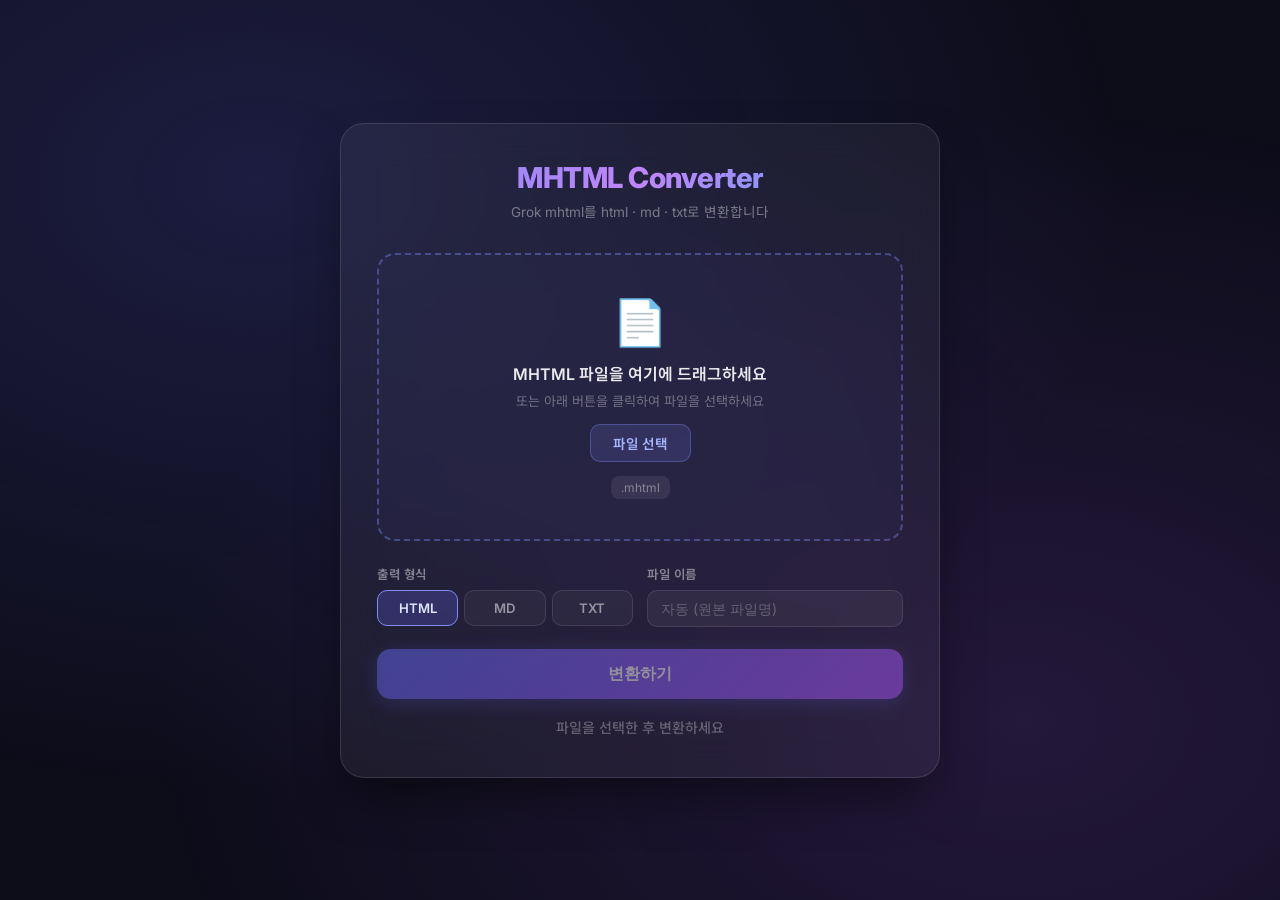
<file: grok-converter.html>
<!DOCTYPE html>
<html lang="ko">
<head>
<meta charset="UTF-8">
<meta name="viewport" content="width=device-width, initial-scale=1.0">
<title>MHTML Converter</title>
<link href="https://fonts.googleapis.com/css2?family=Inter:wght@400;500;600;700;800&family=Noto+Sans+KR:wght@400;700&display=swap" rel="stylesheet">
<style>
* { box-sizing: border-box; margin: 0; padding: 0; }

body {
  font-family: 'Inter', 'Noto Sans KR', sans-serif;
  background: #0d0d1a;
  min-height: 100vh;
  display: flex;
  flex-direction: column;
  align-items: center;
  justify-content: center;
  padding: 30px 20px;
  overflow-x: hidden;
}

/* Animated background */
body::before {
  content: '';
  position: fixed; inset: 0;
  background: radial-gradient(ellipse at 20% 20%, rgba(99,102,241,0.18) 0%, transparent 60%),
              radial-gradient(ellipse at 80% 80%, rgba(168,85,247,0.15) 0%, transparent 60%);
  pointer-events: none;
}

.card {
  width: 100%;
  max-width: 600px;
  background: rgba(255,255,255,0.05);
  border: 1px solid rgba(255,255,255,0.12);
  border-radius: 24px;
  padding: 36px;
  backdrop-filter: blur(20px);
  box-shadow: 0 25px 50px -12px rgba(0,0,0,0.5);
}

.logo {
  text-align: center;
  margin-bottom: 32px;
}
.logo h1 {
  font-size: 1.8rem;
  font-weight: 800;
  background: linear-gradient(135deg, #818cf8, #c084fc 50%, #60a5fa);
  -webkit-background-clip: text;
  background-clip: text;
  -webkit-text-fill-color: transparent;
  letter-spacing: -0.5px;
}
.logo p {
  margin-top: 6px;
  color: rgba(255,255,255,0.4);
  font-size: 0.85rem;
}

/* Drop zone */
.dropzone {
  border: 2px dashed rgba(129,140,248,0.4);
  border-radius: 18px;
  padding: 40px 20px;
  text-align: center;
  cursor: pointer;
  transition: all 0.25s ease;
  background: rgba(99,102,241,0.03);
  position: relative;
}
.dropzone:hover, .dropzone.hovering {
  border-color: #818cf8;
  background: rgba(99,102,241,0.08);
}
.dropzone-icon {
  font-size: 2.8rem;
  margin-bottom: 12px;
  display: block;
}
.dropzone h3 { color: rgba(255,255,255,0.9); font-size: 1rem; font-weight: 600; }
.dropzone p { color: rgba(255,255,255,0.35); font-size: 0.82rem; margin-top: 6px; }
.dropzone .choose-btn {
  margin-top: 14px;
  display: inline-block;
  padding: 8px 22px;
  background: rgba(129,140,248,0.15);
  border: 1px solid rgba(129,140,248,0.35);
  border-radius: 10px;
  color: #a5b4fc;
  font-size: 0.85rem;
  font-weight: 600;
  cursor: pointer;
  transition: all 0.2s;
}
.dropzone .choose-btn:hover { background: rgba(129,140,248,0.28); }
.file-chips {
  display: flex; gap: 8px; flex-wrap: wrap; justify-content: center; margin-top: 14px;
}
.chip {
  background: rgba(255,255,255,0.08);
  border-radius: 8px;
  padding: 4px 10px;
  font-size: 0.75rem;
  color: rgba(255,255,255,0.4);
}

/* Options grid */
.options {
  margin-top: 24px;
  display: grid;
  grid-template-columns: 1fr 1fr;
  gap: 14px;
}

.option-label {
  font-size: 0.78rem;
  font-weight: 600;
  color: rgba(255,255,255,0.45);
  text-transform: uppercase;
  letter-spacing: 0.6px;
  margin-bottom: 7px;
}

.format-group {
  display: flex;
  gap: 6px;
}
.fmt-btn {
  flex: 1;
  padding: 9px 6px;
  border-radius: 10px;
  border: 1px solid rgba(255,255,255,0.1);
  background: rgba(255,255,255,0.04);
  color: rgba(255,255,255,0.5);
  font-family: 'Inter', monospace;
  font-size: 0.82rem;
  font-weight: 600;
  cursor: pointer;
  transition: all 0.18s;
  text-align: center;
}
.fmt-btn:hover { border-color: rgba(129,140,248,0.5); color: #a5b4fc; }
.fmt-btn.active {
  background: rgba(99,102,241,0.25);
  border-color: #818cf8;
  color: #e0e7ff;
}

.filename-input {
  width: 100%;
  padding: 9px 13px;
  border-radius: 10px;
  border: 1px solid rgba(255,255,255,0.1);
  background: rgba(255,255,255,0.05);
  color: #e0e7ff;
  font-size: 0.88rem;
  font-family: 'Inter', sans-serif;
  transition: border-color 0.2s;
  outline: none;
}
.filename-input:focus { border-color: rgba(129,140,248,0.6); }
.filename-input::placeholder { color: rgba(255,255,255,0.25); }

/* Convert button */
.convert-btn {
  margin-top: 22px;
  width: 100%;
  padding: 14px;
  border-radius: 14px;
  border: none;
  background: linear-gradient(135deg, #6366f1, #a855f7);
  color: white;
  font-size: 1rem;
  font-weight: 700;
  font-family: 'Inter', sans-serif;
  cursor: pointer;
  transition: all 0.22s;
  box-shadow: 0 4px 20px rgba(99,102,241,0.4);
  letter-spacing: 0.2px;
}
.convert-btn:hover { transform: translateY(-1px); box-shadow: 0 8px 30px rgba(99,102,241,0.5); }
.convert-btn:active { transform: translateY(0); }
.convert-btn:disabled { opacity: 0.5; cursor: not-allowed; transform: none; }

/* Status */
.status {
  margin-top: 18px;
  min-height: 24px;
  text-align: center;
  font-size: 0.88rem;
  font-weight: 500;
}
.status.idle { color: rgba(255,255,255,0.3); }
.status.working { color: #a5b4fc; }
.status.done { color: #86efac; }
.status.error { color: #fca5a5; }

/* Download btn */
.download-btn {
  margin-top: 14px;
  width: 100%;
  padding: 12px;
  border-radius: 12px;
  border: 1px solid rgba(134,239,172,0.35);
  background: rgba(134,239,172,0.08);
  color: #86efac;
  font-size: 0.92rem;
  font-weight: 700;
  cursor: pointer;
  text-decoration: none;
  display: none;
  text-align: center;
  transition: all 0.2s;
  font-family: 'Inter', sans-serif;
}
.download-btn:hover { background: rgba(134,239,172,0.15); transform: translateY(-1px); }

input[type=file] { display: none; }
</style>
</head>
<body>

<div class="card">
  <div class="logo">
    <h1>MHTML Converter</h1>
    <p>Grok mhtml를 html · md · txt로 변환합니다</p>
  </div>

  <div class="dropzone" id="dropzone">
    <span class="dropzone-icon">📄</span>
    <h3 id="drop-title">MHTML 파일을 여기에 드래그하세요</h3>
    <p id="drop-sub">또는 아래 버튼을 클릭하여 파일을 선택하세요</p>
    <div class="choose-btn" id="choose-btn">파일 선택</div>
    <div class="file-chips">
      <span class="chip">.mhtml</span>
    </div>
  </div>
  <input type="file" id="fileInput" accept=".mhtml">

  <div class="options">
    <div>
      <div class="option-label">출력 형식</div>
      <div class="format-group">
        <div class="fmt-btn active" data-fmt="html">HTML</div>
        <div class="fmt-btn" data-fmt="md">MD</div>
        <div class="fmt-btn" data-fmt="txt">TXT</div>
      </div>
    </div>
    <div>
      <div class="option-label">파일 이름</div>
      <input type="text" id="filename-input" class="filename-input" placeholder="자동 (원본 파일명)">
    </div>
  </div>

  <button class="convert-btn" id="convert-btn" disabled>변환하기</button>
  <div class="status idle" id="status">파일을 선택한 후 변환하세요</div>
  <a class="download-btn" id="download-btn">⬇ 파일 다운로드</a>
</div>

<script>
const dropzone   = document.getElementById('dropzone');
const fileInput  = document.getElementById('fileInput');
const chooseBtn  = document.getElementById('choose-btn');
const convertBtn = document.getElementById('convert-btn');
const statusEl   = document.getElementById('status');
const dlBtn      = document.getElementById('download-btn');
const fnInput    = document.getElementById('filename-input');
const fmtBtns    = document.querySelectorAll('.fmt-btn');

let selectedFile = null;
let selectedFmt  = 'html';
let pendingBlob = null;
let pendingFilename = '';
let pendingMime = 'text/plain';
let pendingObjectUrl = null;

// --- Format selection ---
fmtBtns.forEach(btn => {
  btn.onclick = () => {
    fmtBtns.forEach(b => b.classList.remove('active'));
    btn.classList.add('active');
    selectedFmt = btn.dataset.fmt;
    dlBtn.style.display = 'none';
  };
});

// --- File selection ---
dropzone.ondragover = e => { e.preventDefault(); dropzone.classList.add('hovering'); };
dropzone.ondragleave = () => dropzone.classList.remove('hovering');
dropzone.ondrop = e => {
  e.preventDefault(); dropzone.classList.remove('hovering');
  if (e.dataTransfer.files.length) setFile(e.dataTransfer.files[0]);
};
dropzone.onclick = e => { if (!e.target.closest('#choose-btn')) return; fileInput.click(); };
chooseBtn.onclick = e => { e.stopPropagation(); fileInput.click(); };
fileInput.onchange = e => { if (e.target.files.length) setFile(e.target.files[0]); };

function setFile(f) {
  selectedFile = f;
  const base = f.name.replace(/\.[^.]+$/, '');
  document.getElementById('drop-title').textContent = '📎 ' + f.name;
  document.getElementById('drop-sub').textContent   = (f.size / 1024).toFixed(1) + ' KB';
  if (!fnInput.value) fnInput.placeholder = base;
  convertBtn.disabled = false;
  dlBtn.style.display = 'none';
  setStatus('idle', '변환 버튼을 누르세요');
}

function setStatus(type, msg) {
  statusEl.className = 'status ' + type;
  statusEl.textContent = msg;
}

dlBtn.onclick = async e => {
  if (!pendingBlob) return;
  e.preventDefault();

  if (typeof window.showSaveFilePicker === 'function') {
    try {
      const handle = await window.showSaveFilePicker({
        suggestedName: pendingFilename,
        types: [{
          description: pendingMime === 'text/html' ? 'HTML file' : 'Text file',
          accept: { [pendingMime]: ['.' + pendingFilename.split('.').pop()] }
        }]
      });
      const writable = await handle.createWritable();
      await writable.write(pendingBlob);
      await writable.close();
      setStatus('done', `저장 완료: ${pendingFilename}`);
      return;
    } catch (err) {
      if (err.name !== 'AbortError') {
        console.error(err);
        setStatus('error', '저장 실패: ' + err.message);
      }
      return;
    }
  }

  if (pendingObjectUrl) URL.revokeObjectURL(pendingObjectUrl);
  pendingObjectUrl = URL.createObjectURL(pendingBlob);
  const tempLink = document.createElement('a');
  tempLink.href = pendingObjectUrl;
  tempLink.download = pendingFilename;
  tempLink.click();
};

// --- Convert ---
convertBtn.onclick = async () => {
  if (!selectedFile) return;
  convertBtn.disabled = true;
  dlBtn.style.display = 'none';
  setStatus('working', '변환 중...');

  try {
    const buffer = await selectedFile.arrayBuffer();
    const raw    = new Uint8Array(buffer);
    const text   = new TextDecoder('utf-8', { fatal: false }).decode(raw);

    const htmlContent = extractHtmlFromMHTML(text);
    const doc = new DOMParser().parseFromString(htmlContent, 'text/html');

    const title   = cleanTitle(doc.title || selectedFile.name.replace('.mhtml',''));
    const turns   = extractGrok(doc);

    const ext      = selectedFmt;
    const basename = fnInput.value.trim() || selectedFile.name.replace(/\.[^.]+$/, '');
    const filename = basename + '.' + ext;

    let result;
    if (ext === 'html')      result = buildHtml(title, turns);
    else if (ext === 'md')   result = buildMarkdown(title, turns);
    else                     result = buildTxt(turns);

    const mimeType = ext === 'html' ? 'text/html' : ext === 'md' ? 'text/markdown' : 'text/plain';
    pendingBlob = new Blob([result], { type: mimeType });
    pendingFilename = filename;
    pendingMime = pendingBlob.type || 'text/plain';
    dlBtn.removeAttribute('href');
    dlBtn.removeAttribute('download');
    dlBtn.textContent = '⬇ ' + filename + ' 저장';
    dlBtn.style.display = 'block';
    setStatus('done', '변환 완료! 다운로드 버튼을 눌러 저장 위치를 선택하세요. (' + turns.length + ' turns)');
  } catch (e) {
    setStatus('error', '오류: ' + e.message);
    console.error(e);
  }
  convertBtn.disabled = false;
};

// ──────────────────────────────────────────
// MHTML PARSING
// ──────────────────────────────────────────
function extractHtmlFromMHTML(text) {
  const m = text.match(/boundary="?([^";\s\r\n]+)"?/);
  if (!m) throw new Error("MHTML boundary를 찾을 수 없습니다.");
  const boundary = m[1];
  const parts = text.split('--' + boundary);
  let candidates = [];

  for (const part of parts) {
    if (!part.includes('Content-Type: text/html')) continue;
    const hEnd = part.indexOf('\r\n\r\n');
    if (hEnd === -1) continue;
    let body = part.substring(hEnd + 4);
    if (part.toLowerCase().includes('quoted-printable')) {
      body = decodeQP(body);
    }
    candidates.push(body);
  }
  if (!candidates.length) throw new Error("HTML 본문을 찾을 수 없습니다.");
  return candidates.sort((a,b) => b.length - a.length)[0];
}

function decodeQP(str) {
  // QP → bytes, then UTF-8 decode
  const cleaned = str.replace(/=\r?\n/g, '');
  const bytes = [];
  let i = 0;
  while (i < cleaned.length) {
    if (cleaned[i] === '=' && i + 2 < cleaned.length) {
      const hex = cleaned.slice(i+1, i+3);
      if (/^[0-9A-Fa-f]{2}$/.test(hex)) { bytes.push(parseInt(hex, 16)); i += 3; continue; }
    }
    bytes.push(cleaned.charCodeAt(i));
    i++;
  }
  return new TextDecoder('utf-8', { fatal: false }).decode(new Uint8Array(bytes));
}

// ──────────────────────────────────────────
// GROK EXTRACTION (recursive DOM traversal)
// ──────────────────────────────────────────
const BOLD_CLASS = 'r-b88u0q';
const NOISE = new Set(['script','style','button','svg','form','audio','img',
  'annotation','math','semantics','mrow','mn','mi','mo','mtext','mspace',
  'mtable','mtr','mtd','msub','msqrt','munder','mover','msup','moverunder',
  'mpadded','mphantom','merror']);

function extractGrok(doc) {
  const msgs   = doc.querySelectorAll('.r-imh66m');
  const turns  = [];
  const seen   = new Set();

  msgs.forEach(msg => {
    const role    = msg.classList.contains('r-1kt6imw') ? 'user' : 'model';
    const mathSeen = new Set();
    let html = childrenToHtml(msg, mathSeen);
    html = postProcess(html);
    const plain = html.replace(/<[^>]+>/g, '').trim();
    if (plain && !seen.has(plain)) { seen.add(plain); turns.push({ role, html, plain }); }
  });
  return turns;
}

function nodeToHtml(node, mathSeen) {
  if (node.nodeType === 3) return node.textContent;
  if (node.nodeType !== 1) return "";
  const tag     = node.tagName.toLowerCase();
  if (NOISE.has(tag)) return "";
  const classes = node.classList;
  const style   = node.getAttribute('style') || "";

  // KaTeX
  if (classes.contains('katex-mathml')) {
    const ann = node.querySelector('annotation');
    if (!ann) return "";
    const formula = ann.textContent.trim();
    const norm = formula.replace(/\s+/g,'');
    if (mathSeen.has(norm)) return "";
    mathSeen.add(norm);
    let p = node.parentNode;
    while (p) { if (p.classList && p.classList.contains('katex-display')) { return `<div class="math-block">$$ ${formula} $$</div>`; } p = p.parentNode; }
    return ` \\(${formula}\\) `;
  }
  if (classes.contains('katex-html')) return "";
  if (classes.contains('katex') || classes.contains('katex-display')) return childrenToHtml(node, mathSeen);

  // Fallback raw_katex
  if (classes.contains('raw_katex')) {
    const formula = node.textContent.trim();
    const norm = formula.replace(/\s+/g,'');
    if (mathSeen.has(norm)) return "";
    mathSeen.add(norm);
    if (formula.length > 50 || formula.includes('\\begin')) {
      return `<div class="math-block">$$ ${formula} $$</div>`;
    }
    return ` \\(${formula}\\) `;
  }

  // Heading (margin-top:1.5em is Grok's subheading style)
  if (/margin-top:\s*1\.5em/.test(style)) {
    const inner = childrenToHtml(node, mathSeen).trim();
    return inner ? `<h3>${inner}</h3>\n` : "";
  }
  // Bold
  if (classes.contains(BOLD_CLASS)) {
    const inner = childrenToHtml(node, mathSeen).trim();
    return inner ? `<b>${inner}</b>` : "";
  }
  // Structural
  if (tag === 'br') return "<br>\n";
  if (['ul','ol','pre','table','tr','thead','tbody'].includes(tag))
    return `<${tag}>${childrenToHtml(node, mathSeen)}</${tag}>\n`;
  if (tag === 'li')
    return `<li>${childrenToHtml(node, mathSeen).trim()}</li>\n`;
  if (['th','td'].includes(tag))
    return `<${tag}>${childrenToHtml(node, mathSeen).trim()}</${tag}>`;
  if (tag === 'p' || (tag === 'div' && /display:\s*block/.test(style))) {
    const inner = childrenToHtml(node, mathSeen).trim();
    return inner ? `<p>${inner}</p>\n` : "";
  }
  if (tag === 'a') return `<a href="${node.getAttribute('href')||'#'}" target="_blank">${childrenToHtml(node, mathSeen)}</a>`;
  if (tag === 'code') {
    const txt = node.textContent.trim();
    if (txt.startsWith('\\') || (txt.includes('{') && txt.includes('\\'))) return "";
    return `<code>${childrenToHtml(node, mathSeen)}</code>`;
  }
  return childrenToHtml(node, mathSeen);
}
function childrenToHtml(node, mathSeen) {
  return Array.from(node.childNodes).map(c => nodeToHtml(c, mathSeen)).join('');
}

function postProcess(html) {
  // ── Step 1: Stash all math regions so nothing touches them ───────────────
  const store = [];
  
  // Helper: find matching \) for inline math, correctly handles \right) etc.
  // A real closing \) has \  followed immediately by ), not a letter/macro.
  function stashInline(s) {
    let out = '';
    let i = 0;
    while (i < s.length) {
      if (s[i] === '\\' && s[i+1] === '(') {
        let j = i + 2;
        let found = false;
        while (j < s.length - 1) {
          if (s[j] === '\\' && s[j+1] === ')') {
            // Make sure it's \) and not \macroname)
            // s[j] = '\', s[j+1] = ')' → this IS the closing delimiter
            const formula = s.slice(i, j + 2); // includes \( and \)
            store.push(formula);
            out += `@@M${store.length-1}@@`;
            i = j + 2;
            found = true;
            break;
          }
          j++;
        }
        if (!found) { out += s[i++]; }
      } else {
        out += s[i++];
      }
    }
    return out;
  }

  // Stash display math blocks first (they may contain $$...$$)
  html = html.replace(/<div class="math-block">[\s\S]*?<\/div>/g, m => { store.push(m); return `@@M${store.length-1}@@`; });
  // Stash $$ display
  html = html.replace(/\$\$[\s\S]*?\$\$/g, m => { store.push(m); return `@@M${store.length-1}@@`; });
  // Stash inline \( ... \)  using smart scanner
  html = stashInline(html);

  // ── Step 2: Safe to apply only BOLD markdown (NOT italic - breaks L^* etc) ─
  // Grok uses CSS class r-b88u0q for bold/italic, so markdown * is NEVER needed.
  // Only convert **text** as a safety net, never *text* (too risky with formulas)
  html = html.replace(/\*\*([\s\S]*?)\*\*/g, '<b>$1</b>');

  // ── Step 3: Restore math ──────────────────────────────────────────────────
  for (let i = store.length - 1; i >= 0; i--)
    html = html.replaceAll(`@@M${i}@@`, store[i]);

  // ── Step 4: Spacing/cleanup ───────────────────────────────────────────────
  html = html.replace(/<h3>\s*<\/h3>/g, '')
             .replace(/<p>\s*<\/p>/g, '')
             .replace(/(:)([\uAC00-\uD7A3A-Za-z(\\])/g, '$1<br>$2')
             .replace(/([^\n])<h3>/g, '$1\n<h3>')
             .replace(/([^\n])<div class="math-block">/g, '$1\n<div class="math-block">')
             .replace(/<\/div>\s*([^\n<\s])/g, '</div>\n$1');
  return html.trim();
}

function cleanTitle(t) {
  return t.replace(/\(\d+\)\s?/g, '').replace(/ \/ X$/,'').replace(/ - (Claude|ChatGPT)$/,'').trim();
}

// ──────────────────────────────────────────
// OUTPUT BUILDERS
// ──────────────────────────────────────────
function buildHtml(title, turns) {
  const style = `
* { box-sizing:border-box; margin:0; padding:0; }
body { font-family:-apple-system,BlinkMacSystemFont,"Noto Sans KR","Segoe UI",sans-serif; background:#f0f2f5; color:#111; padding:30px 16px; line-height:1.8; font-size:15.5px; }
.container { max-width:840px; margin:0 auto; }
.turn { display:flex; gap:14px; margin-bottom:30px; }
.user { flex-direction:row-reverse; }
.avatar { width:40px; height:40px; border-radius:50%; display:flex; align-items:center; justify-content:center; font-weight:800; font-size:13px; flex-shrink:0; color:#fff; box-shadow:0 2px 8px rgba(0,0,0,.2); }
.model .avatar { background:#111; }
.user .avatar { background:#0ea5e9; }
.bubble { max-width:80%; padding:18px 22px; border-radius:18px; box-shadow:0 2px 14px rgba(0,0,0,.07); overflow-wrap:break-word; word-break:break-word; }
.model .bubble { background:#fff; border-bottom-left-radius:4px; border:1px solid #e0e0e0; }
.user .bubble { background:#dbeafe; border-bottom-right-radius:4px; border:1px solid #bfdbfe; color:#1e3a5f; }
.bubble p { margin:0 0 12px; }
.bubble p:last-child { margin-bottom:0; }
.bubble b { font-weight:700; color:#000; }
.bubble h3 { font-size:1.05em; font-weight:700; color:#111; margin:20px 0 8px; border-left:3px solid #6366f1; padding-left:10px; }
.bubble ul,.bubble ol { margin:8px 0 8px 24px; }
.bubble li { margin-bottom:6px; }
.bubble pre { background:#1e1e2e; color:#cdd6f4; padding:16px; border-radius:10px; overflow-x:auto; font-family:monospace; font-size:13px; margin:12px 0; }
.bubble code { background:#f0f0f0; padding:2px 5px; border-radius:4px; font-size:13px; }
.math-block { margin:14px auto; padding:10px 16px; background:#fafafa; border:1px solid #e8e8e8; border-radius:8px; overflow-x:auto; text-align:center; }
`;
  const mathjaxConf = `window.MathJax={tex:{inlineMath:[['$','$'],['\\\\(','\\\\)']],displayMath:[['$$','$$']],processEscapes:true},options:{skipHtmlTags:['script','noscript','style','textarea','pre']}};`;
  const rows = turns.map(t => `<div class="turn ${t.role}"><div class="avatar">${t.role==='user'?'U':'AI'}</div><div class="bubble">${t.html}</div></div>`).join('');
  return `<!DOCTYPE html><html lang="ko"><head><meta charset="UTF-8"><title>${escHtml(title)}</title>
<script>${mathjaxConf}<\/script><script src="https://cdn.jsdelivr.net/npm/mathjax@3/es5/tex-chtml.js" defer><\/script>
<style>${style}</style></head><body><div class="container">${rows}</div></body></html>`;
}

function buildMarkdown(title, turns) {
  const lines = [`# ${title}`, ''];
  turns.forEach(t => {
    lines.push(`## ${t.role === 'user' ? '질문' : '답변'}`);
    lines.push('');
    lines.push(htmlToMarkdown(t.html));
    lines.push('');
  });
  return lines.join('\n');
}

function buildTxt(turns) {
  return turns.map(t => `[${t.role === 'user' ? 'User' : 'AI'}]\n${htmlToMarkdown(t.html).replace(/[*#`|]/g, '')}`).join('\n\n');
}

function htmlToMarkdown(html) {
  let md = html;
  // Block Math
  md = md.replace(/<div class="math-block">\$\$([\s\S]*?)\$\$<\/div>/g, (_, formula) => `\n$$${formula}$$\n`);
  md = md.replace(/<h3>(.*?)<\/h3>/g, '### $1\n');
  md = md.replace(/<b>(.*?)<\/b>/g, '**$1**');
  md = md.replace(/<i>(.*?)<\/i>/g, '*$1*');
  md = md.replace(/<br\s*\/?>/g, '\n');
  md = md.replace(/<p>([\s\S]*?)<\/p>/g, '$1\n\n');
  
  // Lists
  md = md.replace(/<ul>([\s\S]*?)<\/ul>/g, '$1\n');
  md = md.replace(/<ol>([\s\S]*?)<\/ol>/g, '$1\n');
  md = md.replace(/<li>(.*?)<\/li>/g, '- $1\n');
  
  // Code
  md = md.replace(/<pre><code>([\s\S]*?)<\/code><\/pre>/g, '```\n$1\n```\n');
  md = md.replace(/<pre>([\s\S]*?)<\/pre>/g, '```\n$1\n```\n');
  md = md.replace(/<code>([\s\S]*?)<\/code>/g, '`$1`');
  
  // Links
  md = md.replace(/<a href="(.*?)".*?>(.*?)<\/a>/g, '[$2]($1)');
  
  // Tables
  md = md.replace(/<table>([\s\S]*?)<\/table>/g, (match, content) => {
    let tMd = '\n';
    let rows = content.match(/<tr.*?>[\s\S]*?<\/tr>/g) || [];
    rows.forEach((row, i) => {
      let cols = row.match(/<t[hd].*?>([\s\S]*?)<\/t[hd]>/g) || [];
      let rowStr = '| ' + cols.map(c => c.replace(/<[^>]+>/g, '').trim()).join(' | ') + ' |';
      tMd += rowStr + '\n';
      // Add separator after first row headers
      if (i === 0) {
        tMd += '|' + cols.map(() => '---').join('|') + '|\n';
      }
    });
    return tMd + '\n';
  });
  
  // Cleanup extra tags and newlines
  return md.replace(/<[^>]+>/g, '')
           .replace(/\n{3,}/g, '\n\n')
           .replace(/&amp;/g, '&')
           .replace(/&lt;/g, '<')
           .replace(/&gt;/g, '>')
           .trim();
}

function escHtml(s) { return s.replace(/&/g,'&amp;').replace(/</g,'&lt;').replace(/>/g,'&gt;'); }
</script>
</body>
</html>
</file>
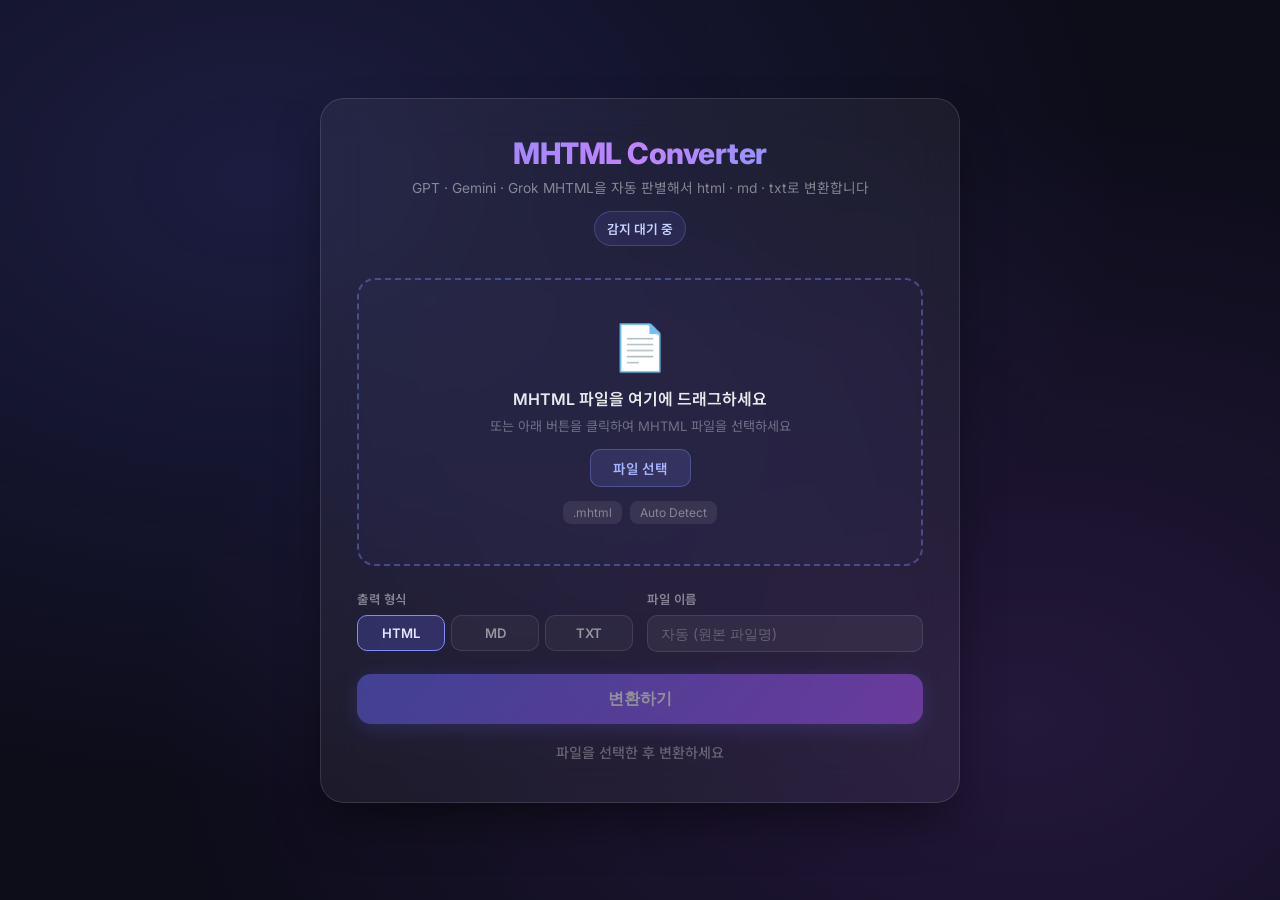
<file: mhtml-converter.html>
<!DOCTYPE html>
<html lang="ko">
<head>
<meta charset="UTF-8">
<meta name="viewport" content="width=device-width, initial-scale=1.0">
<title>Unified MHTML Converter</title>
<link href="https://fonts.googleapis.com/css2?family=Inter:wght@400;500;600;700;800&family=Noto+Sans+KR:wght@400;700&display=swap" rel="stylesheet">
<link rel="stylesheet" href="./mhtml-converter.css">
</head>
<body>

<div class="card">
  <div class="logo">
    <h1>MHTML Converter</h1>
    <p>GPT · Gemini · Grok MHTML을 자동 판별해서 html · md · txt로 변환합니다</p>
    <div class="platform-pill" id="platform-pill">감지 대기 중</div>
  </div>

  <div class="dropzone" id="dropzone">
    <span class="dropzone-icon">📄</span>
    <h3 id="drop-title">MHTML 파일을 여기에 드래그하세요</h3>
    <p id="drop-sub">또는 아래 버튼을 클릭하여 MHTML 파일을 선택하세요</p>
    <div class="choose-btn" id="choose-btn">파일 선택</div>
    <div class="file-chips">
      <span class="chip">.mhtml</span>
      <span class="chip">Auto Detect</span>
    </div>
  </div>
  <input type="file" id="fileInput" accept=".mhtml">

  <div class="options">
    <div>
      <div class="option-label">출력 형식</div>
      <div class="format-group">
        <div class="fmt-btn active" data-fmt="html">HTML</div>
        <div class="fmt-btn" data-fmt="md">MD</div>
        <div class="fmt-btn" data-fmt="txt">TXT</div>
      </div>
    </div>
    <div>
      <div class="option-label">파일 이름</div>
      <input type="text" id="filename-input" class="filename-input" placeholder="자동 (원본 파일명)">
    </div>
  </div>

  <button class="convert-btn" id="convert-btn" disabled>변환하기</button>
  <div class="status idle" id="status">파일을 선택한 후 변환하세요</div>
  <a class="download-btn" id="download-btn">⬇ 파일 다운로드</a>
</div>

<script src="./mhtml-converter.js"></script>
</body>
</html>
</file>
<file: mhtml-converter.css>
* { box-sizing: border-box; margin: 0; padding: 0; }

body {
  font-family: 'Inter', 'Noto Sans KR', sans-serif;
  background: #0d0d1a;
  min-height: 100vh;
  display: flex;
  flex-direction: column;
  align-items: center;
  justify-content: center;
  padding: 30px 20px;
  overflow-x: hidden;
}

body::before {
  content: '';
  position: fixed;
  inset: 0;
  background:
    radial-gradient(ellipse at 20% 20%, rgba(99,102,241,0.18) 0%, transparent 60%),
    radial-gradient(ellipse at 80% 80%, rgba(168,85,247,0.15) 0%, transparent 60%);
  pointer-events: none;
}

.card {
  width: 100%;
  max-width: 640px;
  background: rgba(255,255,255,0.05);
  border: 1px solid rgba(255,255,255,0.12);
  border-radius: 24px;
  padding: 36px;
  backdrop-filter: blur(20px);
  box-shadow: 0 25px 50px -12px rgba(0,0,0,0.5);
}

.logo {
  text-align: center;
  margin-bottom: 32px;
}

.logo h1 {
  font-size: 1.85rem;
  font-weight: 800;
  background: linear-gradient(135deg, #818cf8, #c084fc 50%, #60a5fa);
  -webkit-background-clip: text;
  background-clip: text;
  -webkit-text-fill-color: transparent;
  letter-spacing: -0.5px;
}

.logo p {
  margin-top: 6px;
  color: rgba(255,255,255,0.45);
  font-size: 0.86rem;
}

.platform-pill {
  margin: 14px auto 0;
  display: inline-flex;
  align-items: center;
  gap: 8px;
  padding: 7px 12px;
  border-radius: 999px;
  border: 1px solid rgba(129,140,248,0.28);
  background: rgba(99,102,241,0.12);
  color: #c7d2fe;
  font-size: 0.8rem;
  font-weight: 600;
}

.dropzone {
  border: 2px dashed rgba(129,140,248,0.4);
  border-radius: 18px;
  padding: 40px 20px;
  text-align: center;
  cursor: pointer;
  transition: all 0.25s ease;
  background: rgba(99,102,241,0.03);
  position: relative;
}

.dropzone:hover, .dropzone.hovering {
  border-color: #818cf8;
  background: rgba(99,102,241,0.08);
}

.dropzone-icon {
  font-size: 2.8rem;
  margin-bottom: 12px;
  display: block;
}

.dropzone h3 { color: rgba(255,255,255,0.9); font-size: 1rem; font-weight: 600; }
.dropzone p { color: rgba(255,255,255,0.35); font-size: 0.82rem; margin-top: 6px; }

.dropzone .choose-btn {
  margin-top: 14px;
  display: inline-block;
  padding: 8px 22px;
  background: rgba(129,140,248,0.15);
  border: 1px solid rgba(129,140,248,0.35);
  border-radius: 10px;
  color: #a5b4fc;
  font-size: 0.85rem;
  font-weight: 600;
  cursor: pointer;
  transition: all 0.2s;
}

.dropzone .choose-btn:hover { background: rgba(129,140,248,0.28); }

.file-chips {
  display: flex;
  gap: 8px;
  flex-wrap: wrap;
  justify-content: center;
  margin-top: 14px;
}

.chip {
  background: rgba(255,255,255,0.08);
  border-radius: 8px;
  padding: 4px 10px;
  font-size: 0.75rem;
  color: rgba(255,255,255,0.4);
}

.options {
  margin-top: 24px;
  display: grid;
  grid-template-columns: 1fr 1fr;
  gap: 14px;
}

.option-label {
  font-size: 0.78rem;
  font-weight: 600;
  color: rgba(255,255,255,0.45);
  text-transform: uppercase;
  letter-spacing: 0.6px;
  margin-bottom: 7px;
}

.format-group {
  display: flex;
  gap: 6px;
}

.fmt-btn {
  flex: 1;
  padding: 9px 6px;
  border-radius: 10px;
  border: 1px solid rgba(255,255,255,0.1);
  background: rgba(255,255,255,0.04);
  color: rgba(255,255,255,0.5);
  font-family: 'Inter', monospace;
  font-size: 0.82rem;
  font-weight: 600;
  cursor: pointer;
  transition: all 0.18s;
  text-align: center;
}

.fmt-btn:hover { border-color: rgba(129,140,248,0.5); color: #a5b4fc; }
.fmt-btn.active {
  background: rgba(99,102,241,0.25);
  border-color: #818cf8;
  color: #e0e7ff;
}

.filename-input {
  width: 100%;
  padding: 9px 13px;
  border-radius: 10px;
  border: 1px solid rgba(255,255,255,0.1);
  background: rgba(255,255,255,0.05);
  color: #e0e7ff;
  font-size: 0.88rem;
  font-family: 'Inter', sans-serif;
  transition: border-color 0.2s;
  outline: none;
}

.filename-input:focus { border-color: rgba(129,140,248,0.6); }
.filename-input::placeholder { color: rgba(255,255,255,0.25); }

.convert-btn {
  margin-top: 22px;
  width: 100%;
  padding: 14px;
  border-radius: 14px;
  border: none;
  background: linear-gradient(135deg, #6366f1, #a855f7);
  color: white;
  font-size: 1rem;
  font-weight: 700;
  font-family: 'Inter', sans-serif;
  cursor: pointer;
  transition: all 0.22s;
  box-shadow: 0 4px 20px rgba(99,102,241,0.4);
  letter-spacing: 0.2px;
}

.convert-btn:hover { transform: translateY(-1px); box-shadow: 0 8px 30px rgba(99,102,241,0.5); }
.convert-btn:active { transform: translateY(0); }
.convert-btn:disabled { opacity: 0.5; cursor: not-allowed; transform: none; }

.status {
  margin-top: 18px;
  min-height: 24px;
  text-align: center;
  font-size: 0.88rem;
  font-weight: 500;
}

.status.idle { color: rgba(255,255,255,0.3); }
.status.working { color: #a5b4fc; }
.status.done { color: #86efac; }
.status.error { color: #fca5a5; }

.download-btn {
  margin-top: 14px;
  width: 100%;
  padding: 12px;
  border-radius: 12px;
  border: 1px solid rgba(134,239,172,0.35);
  background: rgba(134,239,172,0.08);
  color: #86efac;
  font-size: 0.92rem;
  font-weight: 700;
  cursor: pointer;
  text-decoration: none;
  display: none;
  text-align: center;
  transition: all 0.2s;
  font-family: 'Inter', sans-serif;
}

.download-btn:hover { background: rgba(134,239,172,0.15); transform: translateY(-1px); }
input[type=file] { display: none; }

@media (max-width: 640px) {
  .card { padding: 26px 20px; }
  .options { grid-template-columns: 1fr; }
}
</file>
